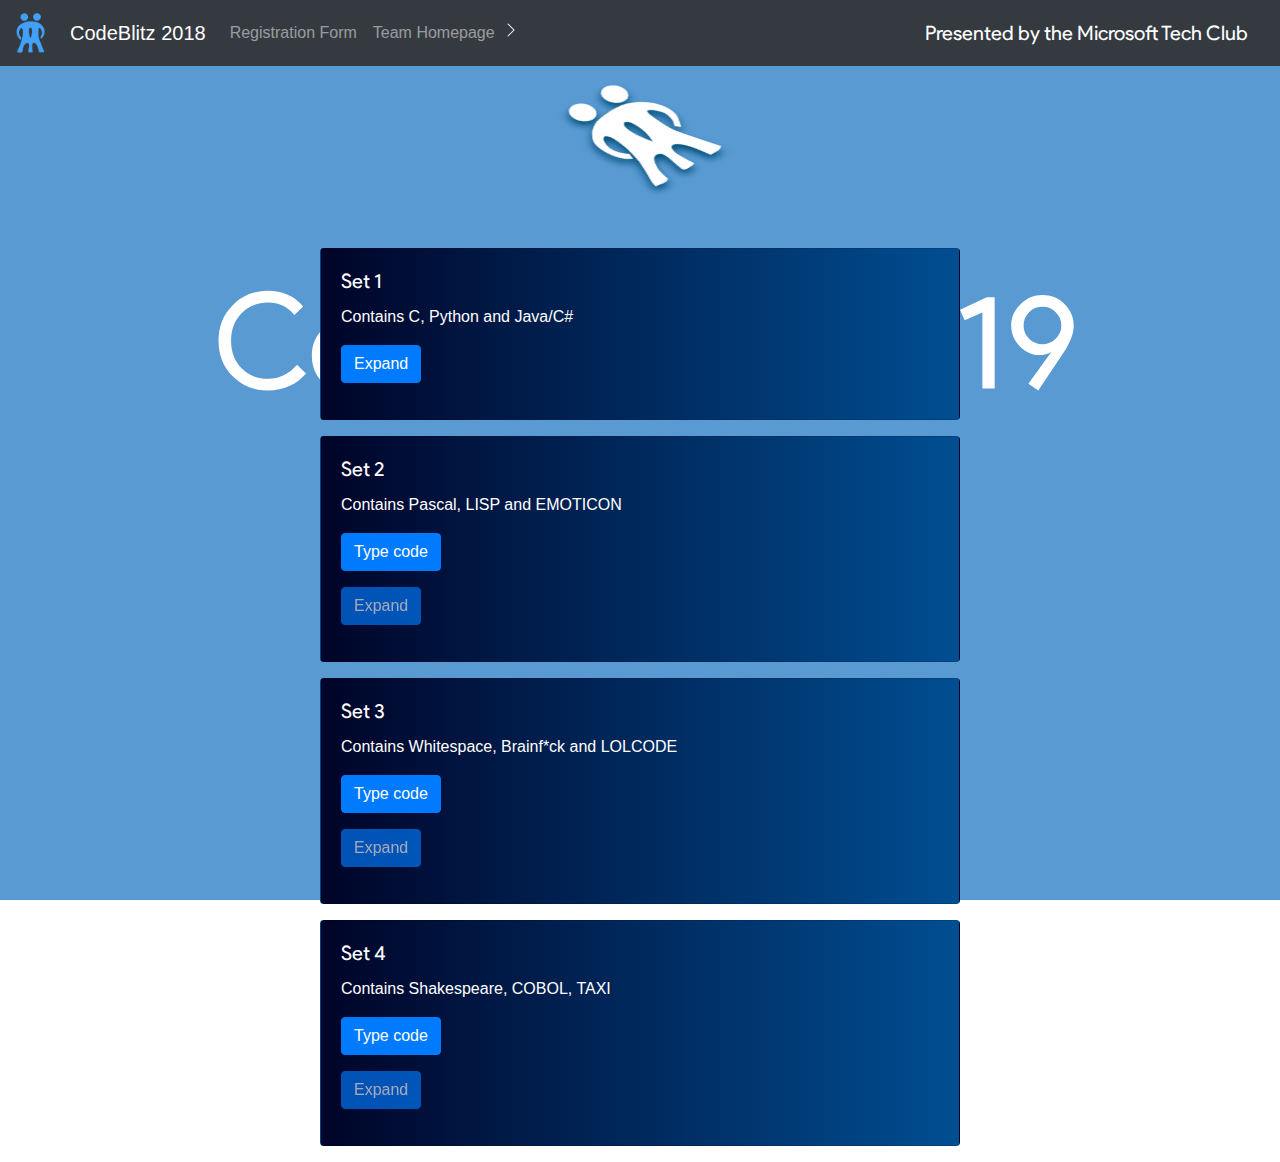
<file: codeblitz/index.html>
<!doctype html>
<html lang="en">
  <head>
    <!-- Required meta tags -->
    <meta charset="utf-8">
    <meta name="viewport" content="width=device-width, initial-scale=1, shrink-to-fit=no">

    <!-- Bootstrap CSS -->
    <link rel="stylesheet" href="https://maxcdn.bootstrapcdn.com/bootstrap/4.0.0/css/bootstrap.min.css" integrity="sha384-Gn5384xqQ1aoWXA+058RXPxPg6fy4IWvTNh0E263XmFcJlSAwiGgFAW/dAiS6JXm" crossorigin="anonymous">
    <link rel="stylesheet" href="css/custom.css">
    <link rel="icon" href="img/logo1.png">
    <script src="https://ajax.googleapis.com/ajax/libs/jquery/3.3.1/jquery.min.js"></script>
    <title>CodeBlitz 2018</title>
      <style>
        #mtcImage{
                transform: rotate(-30deg) skew(25deg); margin-left: 20% margin-top:20%; width: 50%; 
                transition: 0.5s;
                filter: drop-shadow(-4px 4px 4px #014e79);
        }
            
        #mtcImage:hover{
            filter: drop-shadow(-20px 20px 20px #014e79);
        }
        
        @font-face {
            font-family: "CodeblitzFont";
            src: url(ps.ttf) format("truetype");
        }
      </style>
  </head>
  <body>
      <!-- Navigation Bar -->
        
      
          <nav class="navbar navbar-expand-lg navbar-dark bg-dark fixed-top">
              <a class="navbar-brand order-1" href="#" style="font-family: CodeblitzFont">
                  Presented by the Microsoft Tech Club
              </a>
            <a class="navbar-brand" href="#">
                  <img src="img/logo1.png" width="30" alt="">
            </a>
            <a class="navbar-brand display-1 ml-2" href="#">CodeBlitz 2018</a>
            
            <button class="navbar-toggler" type="button" data-toggle="collapse" data-target="#navbarNav" aria-controls="navbarNav" aria-expanded="false" aria-label="Toggle navigation">
              <span class="navbar-toggler-icon"></span>
            </button>
            <div class="collapse navbar-collapse" id="navbarNav">
              <ul class="navbar-nav">
                  <li class="nav-item">
                      <a class="nav-link" href="https://goo.gl/forms/WQgssxmDxcJe5GBg1" data-toggle="tooltip" data-placement="bottom" title="Registration Form"  target="_blank">Registration Form<span class="sr-only">(current)</span></a>
                    </li>
                  
                <li class="nav-item">
                  <a class="nav-link" href="index.html" data-toggle="tooltip" data-placement="bottom" title="Click here to go to homepage!">Team Homepage<span class="sr-only">(current)</span></a>
                </li>
                <li class="nav-item">
                    <img src="img/arrow.png" alt="" width="16" class="mt-2">
                </li>
              </ul>
            </div>
          </nav>


        <!-- /Navigation Bar -->
      
      <img src="img/mtcwhite.svg" style="margin-top: 5%; width: 8%;" id="mtcImage" class="mx-auto d-block align-top">
    <!-- Sets -->
    
    <div class="card text-white mb-3 mx-auto mt-5" style="max-width: 40rem; margin-top:5rem; background: linear-gradient(to right, #000428, #004e92);">
        
        <div class="card-body">
          <h5 class="card-title" style="font-family: CodeblitzFont">Set 1</h5>
          <p class="card-text">Contains C, Python and Java/C#</p>
          <p>
            <a class="btn btn-primary" data-toggle="collapse" href="#collapseExample" role="button" aria-expanded="false" aria-controls="collapseExample">
                  Expand
            </a>
            <div class="collapse" id="collapseExample">
                <div class="card card-body">
                    <a class="text-info" href="c.html" target=\"_blank\">C</a>
                    <a class="text-info" href="python.html" target=\"_blank\">Python</a>
                    <a class="text-info" href="csharp.html" target=\"_blank\">C#</a>
                </div>
            </div>
        </p>
        
        
        </div>
    </div>

    <div class="card text-white mb-3 mx-auto" style="max-width: 40rem; background: linear-gradient(to right, #000428, #004e92);" id="set2Card">
        
        <div class="card-body">
            <h5 class="card-title" style="font-family: CodeblitzFont">Set 2</h5>
            <p class="card-text">Contains Pascal, LISP and EMOTICON</p>
            <script src="js/test1.js"></script>
            
        </div>
    </div>

    <div class="card text-white mb-3 mx-auto" style="max-width: 40rem; background: linear-gradient(to right, #000428, #004e92);">
        
        <div class="card-body">
            <h5 class="card-title" style="font-family: CodeblitzFont">Set 3</h5>
            <p class="card-text">Contains Whitespace, Brainf*ck and LOLCODE</p>
            <script src="js/test2.js"></script>

            <!-- Enter code for SET 3 -->

        </div>
    </div>

    <div class="card text-white card-outline-primary mb-3 mx-auto" style="max-width: 40rem; background: linear-gradient(to right, #000428, #004e92);">
        
        <div class="card-body">
          <h5 class="card-title" style="font-family: CodeblitzFont">Set 4</h5>
          <p class="card-text">Contains Shakespeare, COBOL, TAXI</p>
          <script src="js/test3.js"></script>
        </div>
    </div>
    <!-- /Categories --> 

    <!-- Optional JavaScript -->
    <!-- jQuery first, then Popper.js, then Bootstrap JS -->
    <script src="https://code.jquery.com/jquery-3.2.1.slim.min.js" integrity="sha384-KJ3o2DKtIkvYIK3UENzmM7KCkRr/rE9/Qpg6aAZGJwFDMVNA/GpGFF93hXpG5KkN" crossorigin="anonymous"></script>
    <script src="https://cdnjs.cloudflare.com/ajax/libs/popper.js/1.12.9/umd/popper.min.js" integrity="sha384-ApNbgh9B+Y1QKtv3Rn7W3mgPxhU9K/ScQsAP7hUibX39j7fakFPskvXusvfa0b4Q" crossorigin="anonymous"></script>
    <script src="https://maxcdn.bootstrapcdn.com/bootstrap/4.0.0/js/bootstrap.min.js" integrity="sha384-JZR6Spejh4U02d8jOt6vLEHfe/JQGiRRSQQxSfFWpi1MquVdAyjUar5+76PVCmYl" crossorigin="anonymous"></script>
  </body>
</file>
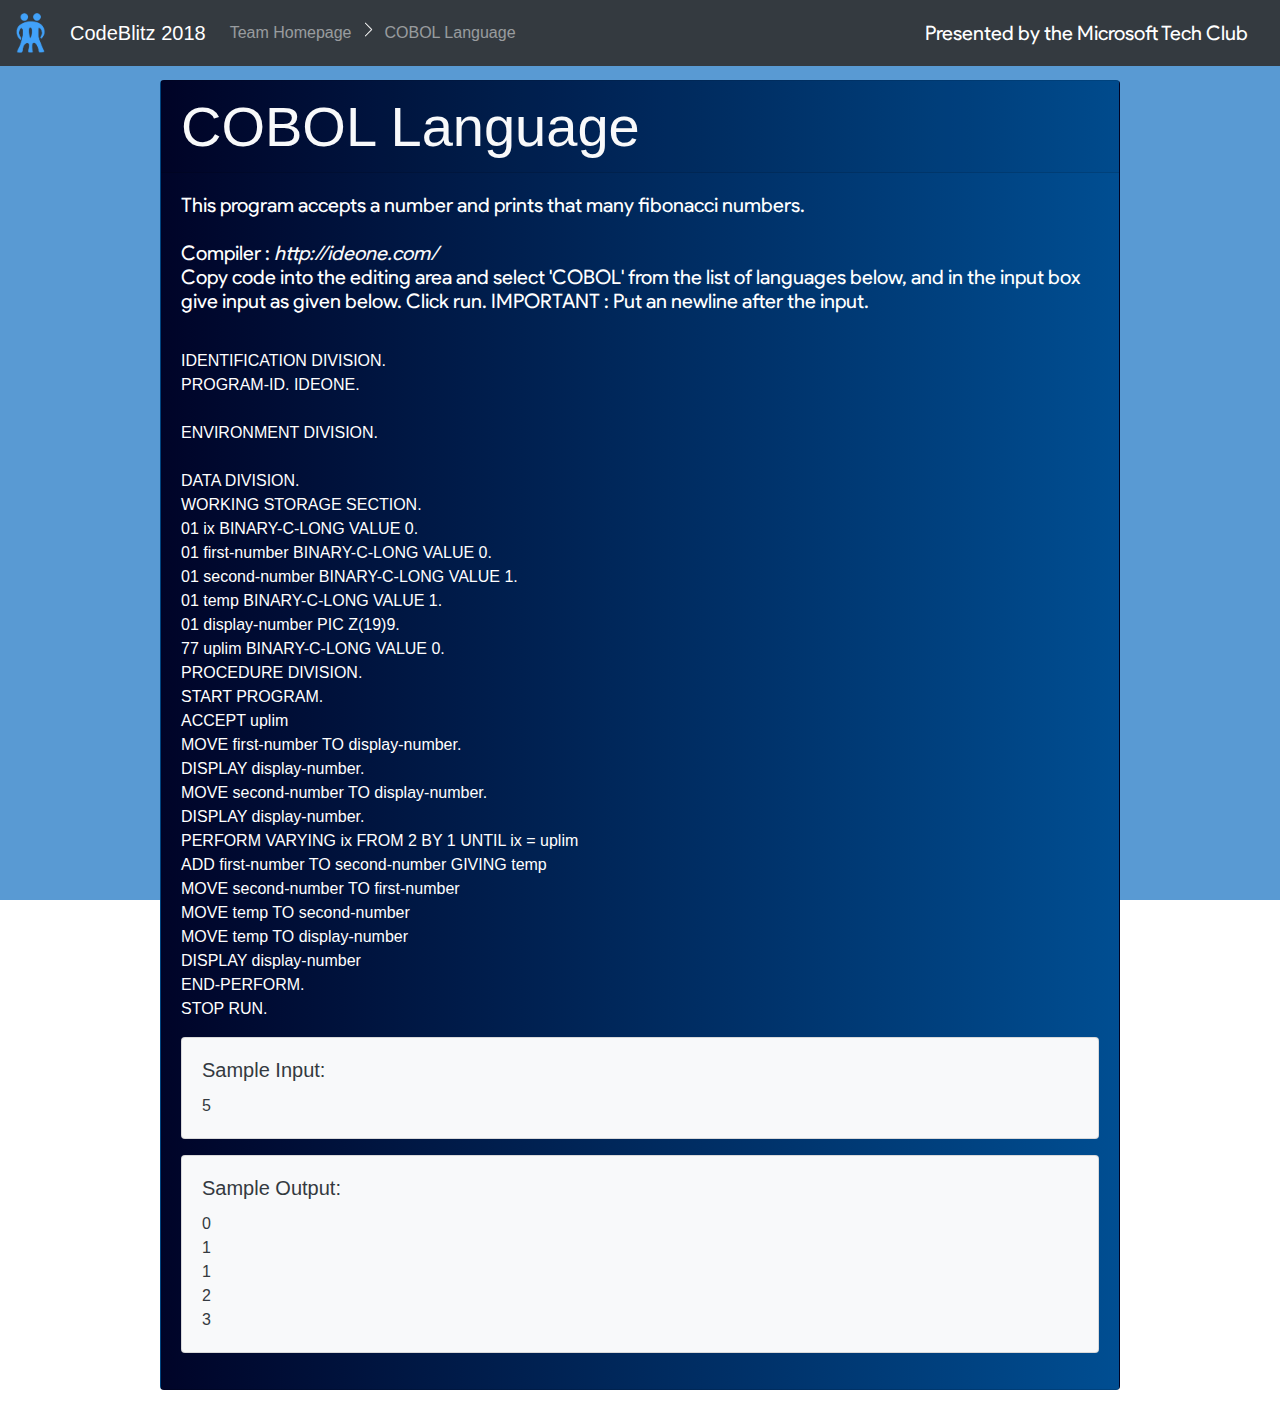
<file: codeblitz/129cobol5674.html>
<!doctype html>
<html lang="en">
  <head>
    <!-- Required meta tags -->
    <meta charset="utf-8">
    <meta name="viewport" content="width=device-width, initial-scale=1, shrink-to-fit=no">

    <!-- Bootstrap CSS -->
    <link rel="stylesheet" href="https://maxcdn.bootstrapcdn.com/bootstrap/4.0.0/css/bootstrap.min.css" integrity="sha384-Gn5384xqQ1aoWXA+058RXPxPg6fy4IWvTNh0E263XmFcJlSAwiGgFAW/dAiS6JXm" crossorigin="anonymous">
    <link rel="stylesheet" href="css/custom.css">
    <link rel="icon" href="img/logo1.png">
    <title>CodeBlitz 2018</title>
    <style>
        @font-face {
            font-family: "CodeblitzFont";
            src: url(ps.ttf) format("truetype");
        }
    </style>
  </head>
  <body>
      
  
      <nav class="navbar navbar-expand-lg navbar-dark bg-dark fixed-top">
          <a class="navbar-brand order-1" href="#" style="font-family: CodeblitzFont">
              Presented by the Microsoft Tech Club
          </a>
        <a class="navbar-brand" href="#">
              <img src="img/logo1.png" width="30" alt="">
        </a>
        <a class="navbar-brand display-1 ml-2" href="#">CodeBlitz 2018</a>
        
        <button class="navbar-toggler" type="button" data-toggle="collapse" data-target="#navbarNav" aria-controls="navbarNav" aria-expanded="false" aria-label="Toggle navigation">
          <span class="navbar-toggler-icon"></span>
        </button>
        <div class="collapse navbar-collapse" id="navbarNav">
          <ul class="navbar-nav">
            <li class="nav-item">
              <a class="nav-link" href="index.html" data-toggle="tooltip" data-placement="bottom" title="Click here to head to homepage!">Team Homepage<span class="sr-only">(current)</span></a>
            </li>
            <li class="nav-item">
                <img src="img/arrow.png" alt="" width="17" class="mt-2">
            </li>
            <li class="nav-item">
                <a class="nav-link" href="129cobol5674.html" data-toggle="tooltip" data-placement="bottom" title="Current Language">COBOL Language<span class="sr-only">(current)</span></a>
            </li>
            
          </ul>
        </div>
      </nav>
    <!-- Question -->

    <div class="card text-white bg-secondary mb-3 mx-auto" style="max-width: 60rem; margin-top: 5rem; background: linear-gradient(to right, #000428, #004e92);">
        <div class="card-header display-4 text-light">COBOL Language</div>
        <div class="card-body">
          <h5 class="card-title" style="font-family: CodeblitzFont">This program accepts a number and prints that many fibonacci numbers. <br/><br />
            Compiler : <a href="http://ideone.com/" class="text-light"><i>http://ideone.com/</i></a><br />
              Copy code into the editing area and select 'COBOL' from the list of languages below, and in the input box give input as given below. Click run.
              IMPORTANT : Put an newline after the input.</h5>
          <p class="card-text">
            <br />
              IDENTIFICATION DIVISION.<br />
              PROGRAM-ID. IDEONE.<br /><br />
            
              ENVIRONMENT DIVISION.<br /><br />
            
              DATA DIVISION.<br />
              WORKING STORAGE SECTION.<br />
              01  ix                    BINARY-C-LONG VALUE 0.<br />
              01  first-number          BINARY-C-LONG VALUE 0.<br />
              01  second-number         BINARY-C-LONG VALUE 1.<br />
              01  temp		          BINARY-C-LONG VALUE 1.<br />
              01  display-number        PIC Z(19)9.<br />
              77  uplim				  BINARY-C-LONG VALUE 0.<br />
              PROCEDURE DIVISION.<br />
              START PROGRAM.<br />
                ACCEPT uplim<br />
                MOVE first-number TO display-number.<br />
                DISPLAY display-number.<br />
                MOVE second-number TO display-number.<br />
                DISPLAY display-number.<br />
                PERFORM VARYING ix FROM 2 BY 1 UNTIL ix = uplim<br />
                  ADD first-number TO second-number GIVING temp<br />
                  MOVE second-number TO first-number<br />
                  MOVE temp TO second-number<br />
                  MOVE temp TO display-number<br />
                  DISPLAY display-number<br />
                END-PERFORM.<br />
                STOP RUN.<br />
                <div class="card bg-light mb-3 mt-3 text-dark" style="max-width: 60rem;">
      
                    <div class="card-body">
                      <h5 class="card-title">Sample Input:</h5>
                      <p class="card-text">
                          5
                      </p>
                    </div>
                </div>
                <div class="card bg-light mb-3 mt-3 text-dark" style="max-width: 60rem;">
      
                    <div class="card-body">
                      <h5 class="card-title">Sample Output:</h5>
                      <p class="card-text">
                          0<br />
                          1<br />
                   1<br />
                   2<br />
                   3<br />
                      </p>
                    </div>
                </div>
          </p>
        </div>
      </div>
    
    <!-- /Question --> 

    <!-- Optional JavaScript -->
    <!-- jQuery first, then Popper.js, then Bootstrap JS -->
    <script src="https://code.jquery.com/jquery-3.2.1.slim.min.js" integrity="sha384-KJ3o2DKtIkvYIK3UENzmM7KCkRr/rE9/Qpg6aAZGJwFDMVNA/GpGFF93hXpG5KkN" crossorigin="anonymous"></script>
    <script src="https://cdnjs.cloudflare.com/ajax/libs/popper.js/1.12.9/umd/popper.min.js" integrity="sha384-ApNbgh9B+Y1QKtv3Rn7W3mgPxhU9K/ScQsAP7hUibX39j7fakFPskvXusvfa0b4Q" crossorigin="anonymous"></script>
    <script src="https://maxcdn.bootstrapcdn.com/bootstrap/4.0.0/js/bootstrap.min.js" integrity="sha384-JZR6Spejh4U02d8jOt6vLEHfe/JQGiRRSQQxSfFWpi1MquVdAyjUar5+76PVCmYl" crossorigin="anonymous"></script>
  </body>
</file>
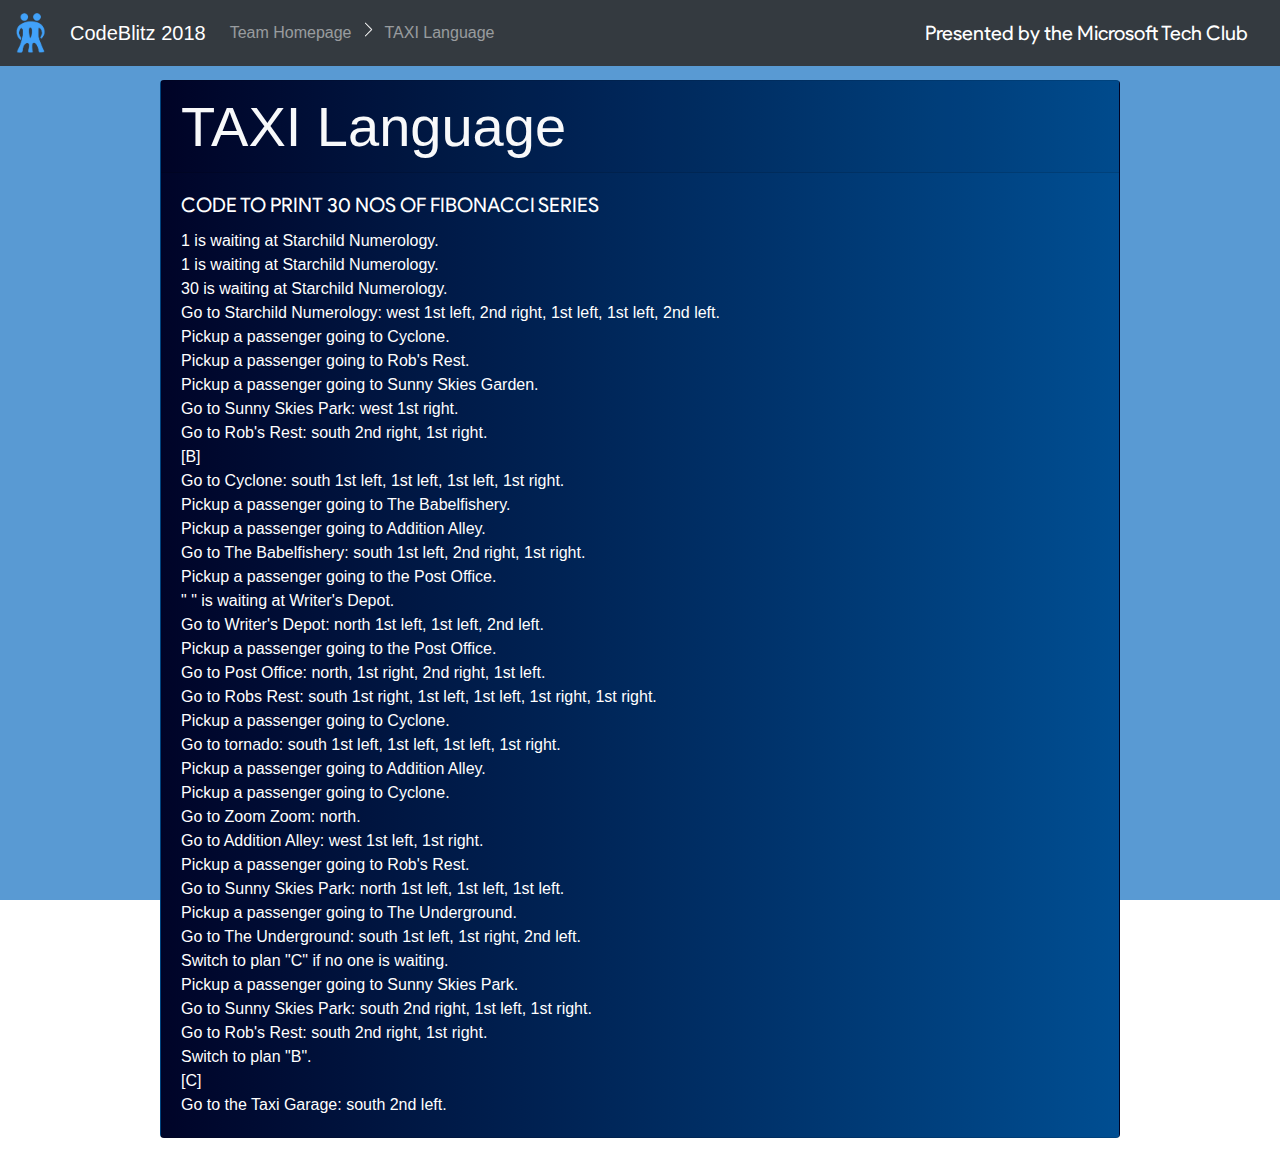
<file: codeblitz/23o65ok987.html>
<!doctype html>
<html lang="en">
  <head>
    <!-- Required meta tags -->
    <meta charset="utf-8">
    <meta name="viewport" content="width=device-width, initial-scale=1, shrink-to-fit=no">

    <!-- Bootstrap CSS -->
    <link rel="stylesheet" href="https://maxcdn.bootstrapcdn.com/bootstrap/4.0.0/css/bootstrap.min.css" integrity="sha384-Gn5384xqQ1aoWXA+058RXPxPg6fy4IWvTNh0E263XmFcJlSAwiGgFAW/dAiS6JXm" crossorigin="anonymous">
    <link rel="stylesheet" href="css/custom.css">
    <link rel="icon" href="img/logo1.png">
    <title>CodeBlitz 2018</title>
    <style>
        @font-face {
            font-family: "CodeblitzFont";
            src: url(ps.ttf) format("truetype");
        }
    </style>
  </head>
  <body>
      
  
      <nav class="navbar navbar-expand-lg navbar-dark bg-dark fixed-top">
          <a class="navbar-brand order-1" href="#" style="font-family: CodeblitzFont">
              Presented by the Microsoft Tech Club
          </a>
        <a class="navbar-brand" href="#">
              <img src="img/logo1.png" width="30" alt="">
        </a>
        <a class="navbar-brand display-1 ml-2" href="#">CodeBlitz 2018</a>
        
        <button class="navbar-toggler" type="button" data-toggle="collapse" data-target="#navbarNav" aria-controls="navbarNav" aria-expanded="false" aria-label="Toggle navigation">
          <span class="navbar-toggler-icon"></span>
        </button>
        <div class="collapse navbar-collapse" id="navbarNav">
          <ul class="navbar-nav">
            <li class="nav-item">
              <a class="nav-link" href="index.html" data-toggle="tooltip" data-placement="bottom" title="Click here to head to homepage!">Team Homepage<span class="sr-only">(current)</span></a>
            </li>
            <li class="nav-item">
                <img src="img/arrow.png" alt="" width="17" class="mt-2">
            </li>
            <li class="nav-item">
                <a class="nav-link" href="23o65ok987.html" data-toggle="tooltip" data-placement="bottom" title="Current Language">TAXI Language<span class="sr-only">(current)</span></a>
            </li>
            
          </ul>
        </div>
      </nav>
    <!-- Question -->

    <div class="card text-white bg-secondary mb-3 mx-auto" style="max-width: 60rem; margin-top: 5rem; background: linear-gradient(to right, #000428, #004e92);">
        <div class="card-header display-4 text-light">TAXI Language</div>
        <div class="card-body">
          <h5 class="card-title" style="font-family: CodeblitzFont">CODE TO PRINT 30 NOS OF FIBONACCI SERIES</h5>
          <p class="card-text">
              1 is waiting at Starchild Numerology.<br />
              1 is waiting at Starchild Numerology.<br />
              30 is waiting at Starchild Numerology.<br />
              Go to Starchild Numerology: west 1st left, 2nd right, 1st left, 1st left, 2nd left.<br />
              Pickup a passenger going to Cyclone.<br />
              Pickup a passenger going to Rob's Rest.<br />
              Pickup a passenger going to Sunny Skies Garden.<br />
              Go to Sunny Skies Park: west 1st right.<br />
              Go to Rob's Rest: south 2nd right, 1st right.<br />
              [B]<br />
              Go to Cyclone: south 1st left, 1st left, 1st left, 1st right.<br />
              Pickup a passenger going to The Babelfishery.<br />
              Pickup a passenger going to Addition Alley.<br />
              Go to The Babelfishery: south 1st left, 2nd right, 1st right.<br />
              Pickup a passenger going to the Post Office.<br />
              " " is waiting at Writer's Depot.<br />
              Go to Writer's Depot: north 1st left, 1st left, 2nd left.<br />
              Pickup a passenger going to the Post Office.<br />
              Go to Post Office: north, 1st right, 2nd right, 1st left.<br />
              Go to Robs Rest: south 1st right, 1st left, 1st left, 1st right, 1st right.<br />
              Pickup a passenger going to Cyclone.<br />
              Go to tornado: south 1st left, 1st left, 1st left, 1st right.<br />
              Pickup a passenger going to Addition Alley.<br />
              Pickup a passenger going to Cyclone.<br />
              Go to Zoom Zoom: north.<br />
              Go to Addition Alley: west 1st left, 1st right.<br />
              Pickup a passenger going to Rob's Rest.<br />
              Go to Sunny Skies Park: north 1st left, 1st left, 1st left.<br />
              Pickup a passenger going to The Underground.<br />
              Go to The Underground: south 1st left, 1st right, 2nd left.<br />
              Switch to plan "C" if no one is waiting.<br />
              Pickup a passenger going to Sunny Skies Park.<br />
              Go to Sunny Skies Park: south 2nd right, 1st left, 1st right.<br />
              Go to Rob's Rest: south 2nd right, 1st right.<br />
              Switch to plan "B".<br />
              [C]<br />
              Go to the Taxi Garage: south 2nd left.<br />
          </p>
        </div>
      </div>
    
    <!-- /Question --> 

    <!-- Optional JavaScript -->
    <!-- jQuery first, then Popper.js, then Bootstrap JS -->
    <script src="https://code.jquery.com/jquery-3.2.1.slim.min.js" integrity="sha384-KJ3o2DKtIkvYIK3UENzmM7KCkRr/rE9/Qpg6aAZGJwFDMVNA/GpGFF93hXpG5KkN" crossorigin="anonymous"></script>
    <script src="https://cdnjs.cloudflare.com/ajax/libs/popper.js/1.12.9/umd/popper.min.js" integrity="sha384-ApNbgh9B+Y1QKtv3Rn7W3mgPxhU9K/ScQsAP7hUibX39j7fakFPskvXusvfa0b4Q" crossorigin="anonymous"></script>
    <script src="https://maxcdn.bootstrapcdn.com/bootstrap/4.0.0/js/bootstrap.min.js" integrity="sha384-JZR6Spejh4U02d8jOt6vLEHfe/JQGiRRSQQxSfFWpi1MquVdAyjUar5+76PVCmYl" crossorigin="anonymous"></script>
  </body>
</file>
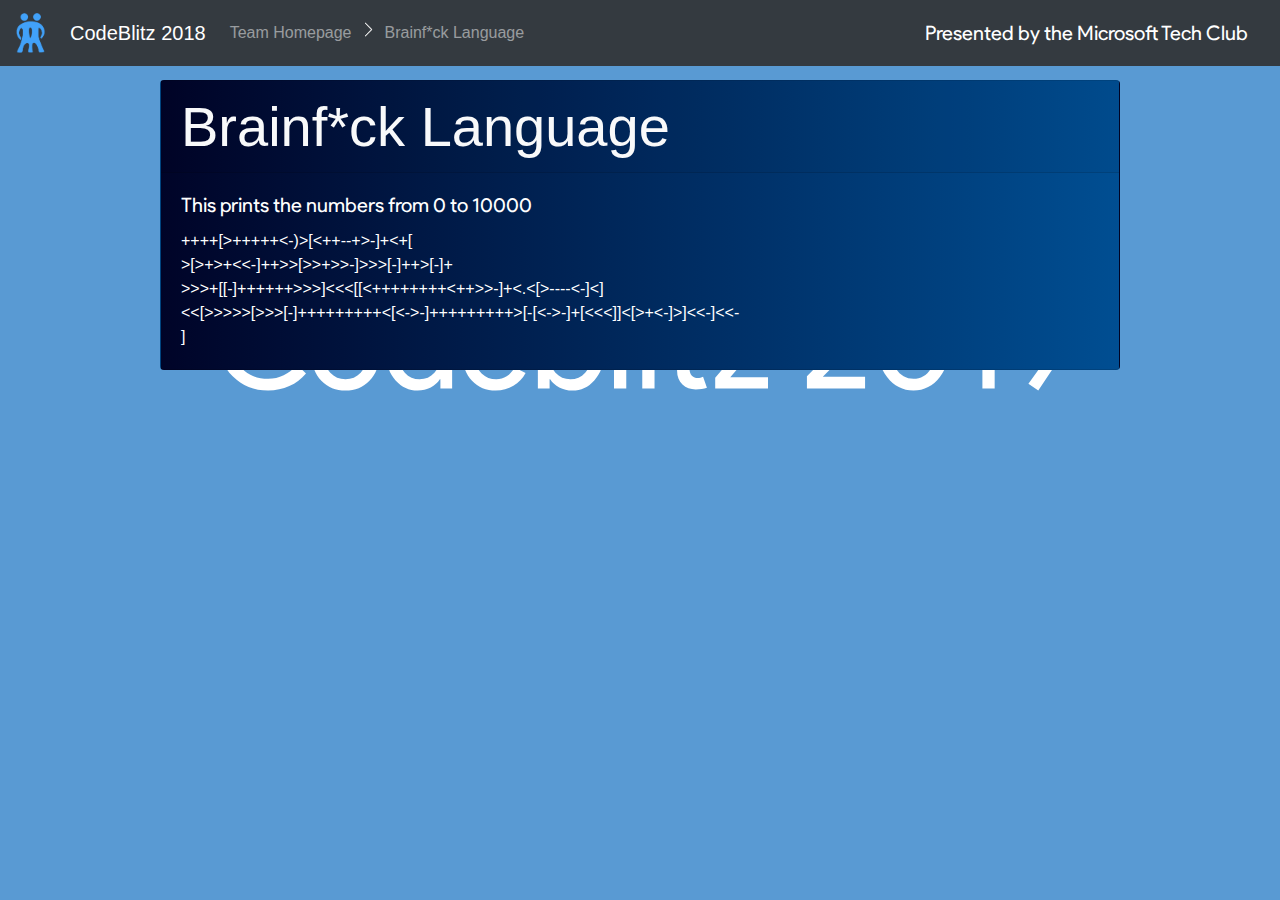
<file: codeblitz/brain5178.html>
<!doctype html>
<html lang="en">
  <head>
    <!-- Required meta tags -->
    <meta charset="utf-8">
    <meta name="viewport" content="width=device-width, initial-scale=1, shrink-to-fit=no">

    <!-- Bootstrap CSS -->
    <link rel="stylesheet" href="https://maxcdn.bootstrapcdn.com/bootstrap/4.0.0/css/bootstrap.min.css" integrity="sha384-Gn5384xqQ1aoWXA+058RXPxPg6fy4IWvTNh0E263XmFcJlSAwiGgFAW/dAiS6JXm" crossorigin="anonymous">
    <link rel="stylesheet" href="css/custom.css">
    <link rel="icon" href="img/logo1.png">
    <title>CodeBlitz 2018</title>
    <style>
        @font-face {
            font-family: "CodeblitzFont";
            src: url(ps.ttf) format("truetype");
        }
    </style>
  </head>
  <body>
      
  
      <nav class="navbar navbar-expand-lg navbar-dark bg-dark fixed-top">
          <a class="navbar-brand order-1" href="#" style="font-family: CodeblitzFont">
              Presented by the Microsoft Tech Club
          </a>
        <a class="navbar-brand" href="#">
              <img src="img/logo1.png" width="30" alt="">
        </a>
        <a class="navbar-brand display-1 ml-2" href="#">CodeBlitz 2018</a>
        
        <button class="navbar-toggler" type="button" data-toggle="collapse" data-target="#navbarNav" aria-controls="navbarNav" aria-expanded="false" aria-label="Toggle navigation">
          <span class="navbar-toggler-icon"></span>
        </button>
        <div class="collapse navbar-collapse" id="navbarNav">
          <ul class="navbar-nav">
            <li class="nav-item">
              <a class="nav-link" href="index.html" data-toggle="tooltip" data-placement="bottom" title="Click here to head to homepage!">Team Homepage<span class="sr-only">(current)</span></a>
            </li>
            <li class="nav-item">
                <img src="img/arrow.png" alt="" width="17" class="mt-2">
            </li>
            <li class="nav-item">
                <a class="nav-link" href="brain5178.html" data-toggle="tooltip" data-placement="bottom" title="Current Language">Brainf*ck Language<span class="sr-only">(current)</span></a>
            </li>
            
          </ul>
        </div>
      </nav>
    <!-- Question -->

    <div class="card text-white bg-secondary mb-3 mx-auto" style="max-width: 60rem; margin-top: 5rem; background: linear-gradient(to right, #000428, #004e92);">
        <div class="card-header display-4 text-light">Brainf*ck Language</div>
        <div class="card-body">
          <h5 class="card-title" style="font-family: CodeblitzFont">This prints the numbers from 0 to 10000</h5>
          <p class="card-text">
              ++++[>+++++&lt;-)>[&lt;++--+>-]+&lt;+[<br />
              >[>+>+&lt;&lt;-]++>>[>>+>>-]>>>[-]++>[-]+<br />
              >>>+[[-]++++++>>>]&lt;&lt;&lt;[[&lt;++++++++&lt;++>>-]+&lt;.&lt;[>----&lt;-]&lt;]<br />
              &lt;&lt;[>>>>>[>>>[-]+++++++++&lt;[&lt;->-]+++++++++>[-[&lt;->-]+[&lt;&lt;&lt;]]&lt;[>+&lt;-]>]&lt;&lt;-]&lt;&lt;-<br />
          ]<br />

          </p>
        </div>
      </div>
    
    <!-- /Question --> 

    <!-- Optional JavaScript -->
    <!-- jQuery first, then Popper.js, then Bootstrap JS -->
    <script src="https://code.jquery.com/jquery-3.2.1.slim.min.js" integrity="sha384-KJ3o2DKtIkvYIK3UENzmM7KCkRr/rE9/Qpg6aAZGJwFDMVNA/GpGFF93hXpG5KkN" crossorigin="anonymous"></script>
    <script src="https://cdnjs.cloudflare.com/ajax/libs/popper.js/1.12.9/umd/popper.min.js" integrity="sha384-ApNbgh9B+Y1QKtv3Rn7W3mgPxhU9K/ScQsAP7hUibX39j7fakFPskvXusvfa0b4Q" crossorigin="anonymous"></script>
    <script src="https://maxcdn.bootstrapcdn.com/bootstrap/4.0.0/js/bootstrap.min.js" integrity="sha384-JZR6Spejh4U02d8jOt6vLEHfe/JQGiRRSQQxSfFWpi1MquVdAyjUar5+76PVCmYl" crossorigin="anonymous"></script>
  </body>
</file>
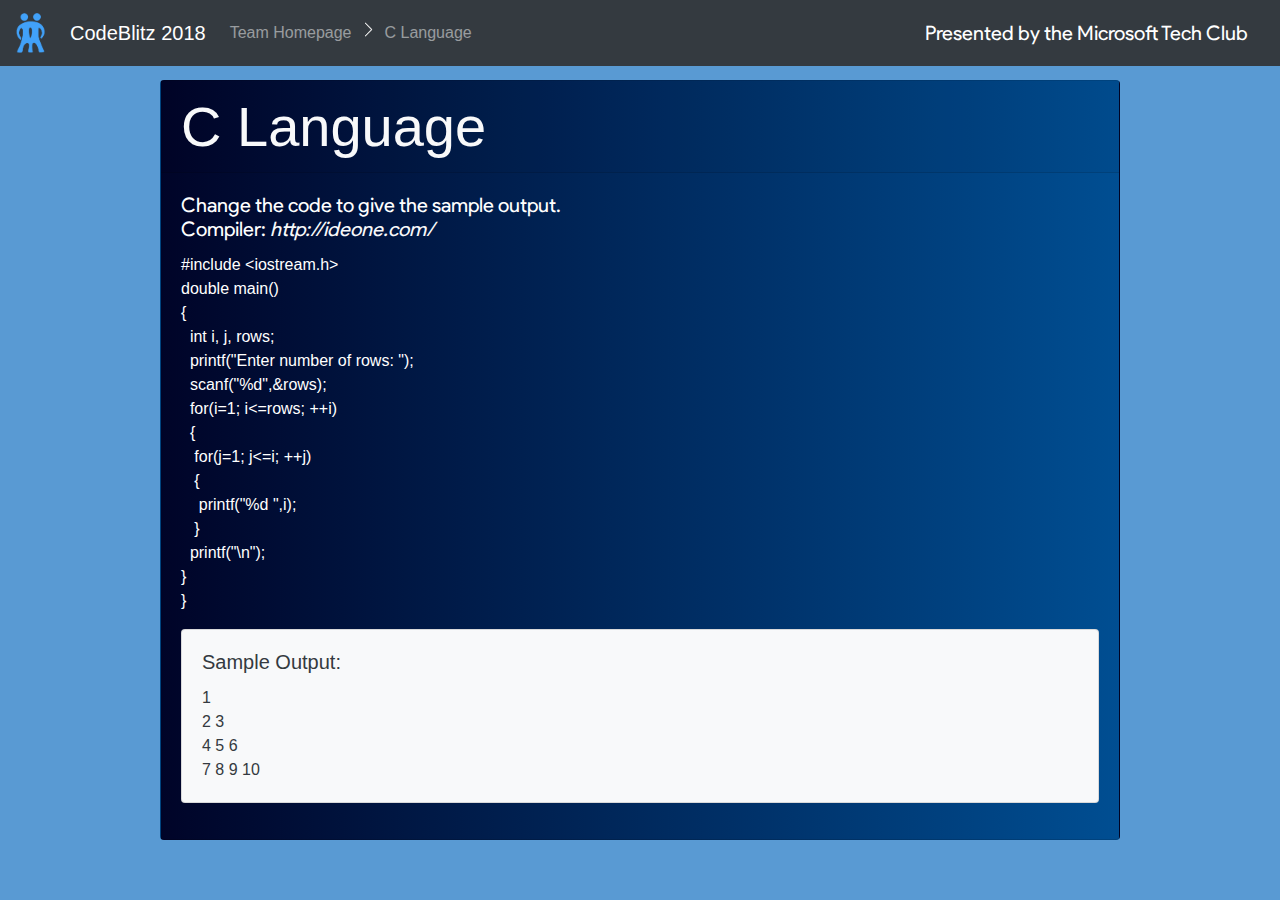
<file: codeblitz/c.html>
<!doctype html>
<html lang="en">
  <head>
    <!-- Required meta tags -->
    <meta charset="utf-8">
    <meta name="viewport" content="width=device-width, initial-scale=1, shrink-to-fit=no">

    <!-- Bootstrap CSS -->
    <link rel="stylesheet" href="https://maxcdn.bootstrapcdn.com/bootstrap/4.0.0/css/bootstrap.min.css" integrity="sha384-Gn5384xqQ1aoWXA+058RXPxPg6fy4IWvTNh0E263XmFcJlSAwiGgFAW/dAiS6JXm" crossorigin="anonymous">
    <link rel="stylesheet" href="css/custom.css">
    <link rel="icon" href="img/logo1.png">
    <title>CodeBlitz 2018</title>
    <style>
        @font-face {
            font-family: "CodeblitzFont";
            src: url(ps.ttf) format("truetype");
        }
    </style>
  </head>
  <body>
      
  
      <nav class="navbar navbar-expand-lg navbar-dark bg-dark fixed-top">
          <a class="navbar-brand order-1" href="#" style="font-family: CodeblitzFont">
              Presented by the Microsoft Tech Club
          </a>
        <a class="navbar-brand" href="#">
              <img src="img/logo1.png" width="30" alt="">
        </a>
        <a class="navbar-brand display-1 ml-2" href="#">CodeBlitz 2018</a>
        
        <button class="navbar-toggler" type="button" data-toggle="collapse" data-target="#navbarNav" aria-controls="navbarNav" aria-expanded="false" aria-label="Toggle navigation">
          <span class="navbar-toggler-icon"></span>
        </button>
        <div class="collapse navbar-collapse" id="navbarNav">
          <ul class="navbar-nav">
            <li class="nav-item">
              <a class="nav-link" href="index.html" data-toggle="tooltip" data-placement="bottom" title="Click here to head to homepage!">Team Homepage<span class="sr-only">(current)</span></a>
            </li>
            <li class="nav-item">
                <img src="img/arrow.png" alt="" width="17" class="mt-2">
            </li>
            <li class="nav-item">
                <a class="nav-link" href="c.html" data-toggle="tooltip" data-placement="bottom" title="Current Language">C Language<span class="sr-only">(current)</span></a>
            </li>
            
          </ul>
        </div>
      </nav>
    <!-- Question -->

    <div class="card text-white mb-3 mx-auto" style="max-width: 60rem; margin-top: 5rem; background: linear-gradient(to right, #000428, #004e92);">
        <div class="card-header display-4 text-light">C Language</div>
        <div class="card-body">
          <h5 class="card-title" style="font-family: CodeblitzFont">Change the code to give the sample output.<br />Compiler: <a href="http://ideone.com/" class="text-light"><i>http://ideone.com/</i></a></h5>
          <p class="card-text">
              #include &lt;iostream.h&gt;<br />
              double main()<br />
              {<br />&nbsp;&nbsp;int i, j, rows;<br />
              &nbsp;&nbsp;printf("Enter number of rows: ");<br />
                  &nbsp;&nbsp;scanf("%d",&amp;rows);<br />
                  &nbsp;&nbsp;for(i=1; i&lt;=rows; ++i)<br />
                  &nbsp;&nbsp;{<br />
                      &nbsp;&nbsp;&nbsp;for(j=1; j&lt;=i; ++j)<br />
                      &nbsp;&nbsp;&nbsp;{<br />
                        &nbsp;&nbsp;&nbsp;&nbsp;printf("%d ",i);<br />
                        &nbsp;&nbsp;&nbsp;}<br />
                        &nbsp;&nbsp;printf("\n");<br />
                  }<br />
              }

              <div class="card bg-light mb-3 mt-3 text-dark" style="max-width: 60rem;">
      
                  <div class="card-body">
                    <h5 class="card-title">Sample Output:</h5>
                    <p class="card-text">
                        1<br />
2 3<br />
4 5 6<br />
7 8 9 10
                    </p>
                  </div>
              </div>



          </p>
        </div>
      </div>

      
    
    <!-- /Question --> 

    <!-- Optional JavaScript -->
    <!-- jQuery first, then Popper.js, then Bootstrap JS -->
    <script src="https://code.jquery.com/jquery-3.2.1.slim.min.js" integrity="sha384-KJ3o2DKtIkvYIK3UENzmM7KCkRr/rE9/Qpg6aAZGJwFDMVNA/GpGFF93hXpG5KkN" crossorigin="anonymous"></script>
    <script src="https://cdnjs.cloudflare.com/ajax/libs/popper.js/1.12.9/umd/popper.min.js" integrity="sha384-ApNbgh9B+Y1QKtv3Rn7W3mgPxhU9K/ScQsAP7hUibX39j7fakFPskvXusvfa0b4Q" crossorigin="anonymous"></script>
    <script src="https://maxcdn.bootstrapcdn.com/bootstrap/4.0.0/js/bootstrap.min.js" integrity="sha384-JZR6Spejh4U02d8jOt6vLEHfe/JQGiRRSQQxSfFWpi1MquVdAyjUar5+76PVCmYl" crossorigin="anonymous"></script>
  </body>
</file>
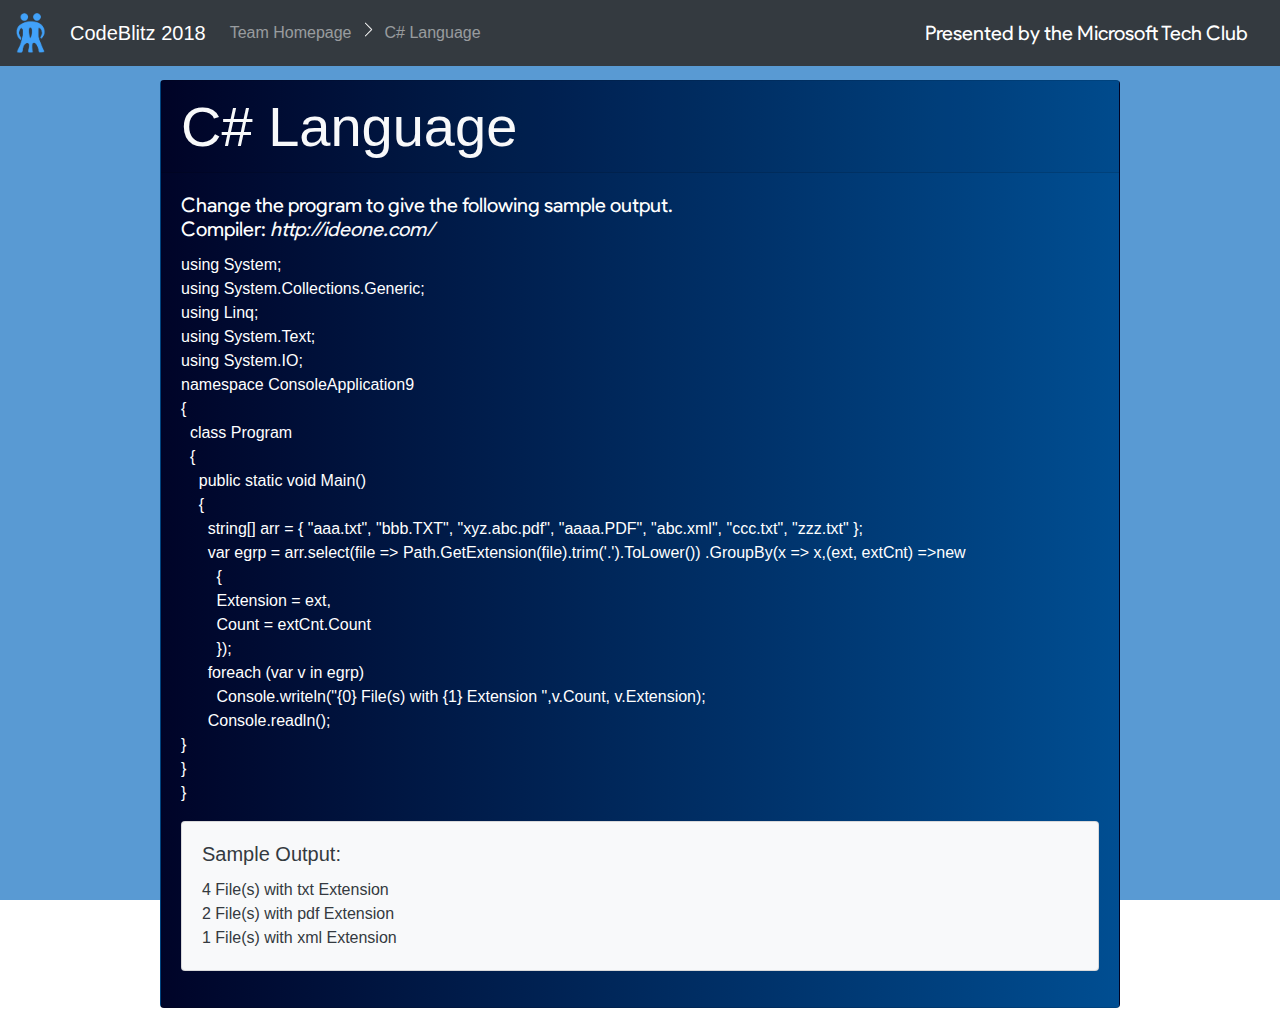
<file: codeblitz/csharp.html>
<!doctype html>
<html lang="en">
  <head>
    <!-- Required meta tags -->
    <meta charset="utf-8">
    <meta name="viewport" content="width=device-width, initial-scale=1, shrink-to-fit=no">

    <!-- Bootstrap CSS -->
    <link rel="stylesheet" href="https://maxcdn.bootstrapcdn.com/bootstrap/4.0.0/css/bootstrap.min.css" integrity="sha384-Gn5384xqQ1aoWXA+058RXPxPg6fy4IWvTNh0E263XmFcJlSAwiGgFAW/dAiS6JXm" crossorigin="anonymous">
    <link rel="stylesheet" href="css/custom.css">
    <link rel="icon" href="img/logo1.png">
    <title>CodeBlitz 2018</title>
    <style>
        @font-face {
            font-family: "CodeblitzFont";
            src: url(ps.ttf) format("truetype");
        }
    </style>
  </head>
  <body>
      
  
      <nav class="navbar navbar-expand-lg navbar-dark bg-dark fixed-top">
          <a class="navbar-brand order-1" href="#" style="font-family: CodeblitzFont">
              Presented by the Microsoft Tech Club
          </a>
        <a class="navbar-brand" href="#">
              <img src="img/logo1.png" width="30" alt="">
        </a>
        <a class="navbar-brand display-1 ml-2" href="#">CodeBlitz 2018</a>
        
        <button class="navbar-toggler" type="button" data-toggle="collapse" data-target="#navbarNav" aria-controls="navbarNav" aria-expanded="false" aria-label="Toggle navigation">
          <span class="navbar-toggler-icon"></span>
        </button>
        <div class="collapse navbar-collapse" id="navbarNav">
          <ul class="navbar-nav">
            <li class="nav-item">
              <a class="nav-link" href="index.html" data-toggle="tooltip" data-placement="bottom" title="Click here to head to homepage!">Team Homepage<span class="sr-only">(current)</span></a>
            </li>
            <li class="nav-item">
                <img src="img/arrow.png" alt="" width="17" class="mt-2">
            </li>
            <li class="nav-item">
                <a class="nav-link" href="csharp.html" data-toggle="tooltip" data-placement="bottom" title="Current Language">C# Language<span class="sr-only">(current)</span></a>
            </li>
            
          </ul>
        </div>
      </nav>
    <!-- Question -->

    <div class="card text-white bg-secondary mb-3 mx-auto" style="max-width: 60rem; margin-top: 5rem; background: linear-gradient(to right, #000428, #004e92);">
        <div class="card-header display-4 text-light">C# Language</div>
        <div class="card-body">
          <h5 class="card-title" style="font-family: CodeblitzFont">Change the program to give the following sample output. <br />Compiler: <a href="http://ideone.com/" class="text-light"><i>http://ideone.com/</i></a></h5>
          <p class="card-text">
              using System;<br />

              using System.Collections.Generic;<br />
              
              using Linq;<br />
              
              using System.Text;<br />
              
              using System.IO;<br />
              
              namespace ConsoleApplication9<br />
              
              {<br />
              
                  &nbsp;&nbsp;class Program<br />
              
                  &nbsp;&nbsp;{<br />
              
                    &nbsp;&nbsp;&nbsp;&nbsp;public static void Main()<br />
              
                    &nbsp;&nbsp;&nbsp;&nbsp;{<br />
              
                      &nbsp;&nbsp;&nbsp;&nbsp;&nbsp;&nbsp;string[] arr = { "aaa.txt", "bbb.TXT", "xyz.abc.pdf", "aaaa.PDF", "abc.xml", "ccc.txt", "zzz.txt" };<br />
              
                      &nbsp;&nbsp;&nbsp;&nbsp;&nbsp;&nbsp;var egrp = arr.select(file => Path.GetExtension(file).trim('.').ToLower())
              
                                   .GroupBy(x => x,(ext, extCnt) =>new<br />
              
                                   &nbsp;&nbsp;&nbsp;&nbsp;&nbsp;&nbsp;&nbsp;&nbsp;{<br />
              
                                    &nbsp;&nbsp;&nbsp;&nbsp;&nbsp;&nbsp;&nbsp;&nbsp;Extension = ext,<br />
              
                                    &nbsp;&nbsp;&nbsp;&nbsp;&nbsp;&nbsp;&nbsp;&nbsp;Count = extCnt.Count<br />
              
                                    &nbsp;&nbsp;&nbsp;&nbsp;&nbsp;&nbsp;&nbsp;&nbsp;});<br />
              
               
              
                                    &nbsp;&nbsp;&nbsp;&nbsp;&nbsp;&nbsp;foreach (var v in egrp)<br />
              
                                    &nbsp;&nbsp;&nbsp;&nbsp;&nbsp;&nbsp;&nbsp;&nbsp;Console.writeln("{0} File(s) with {1} Extension ",v.Count, v.Extension);<br />
              
                                    &nbsp;&nbsp;&nbsp;&nbsp;&nbsp;&nbsp;Console.readln();<br />
              
                      }<br />
              
                  }<br />
              
              }<br />
              <div class="card bg-light mb-3 mt-3 text-dark" style="max-width: 60rem;">
      
                  <div class="card-body">
                    <h5 class="card-title">Sample Output:</h5>
                    <p class="card-text">
                        4 File(s) with txt Extension<br />
                        2 File(s) with pdf Extension<br />
                        1 File(s) with xml Extension
                    </p>
                  </div>
              </div>

          </p>
        </div>
      </div>
    
    <!-- /Question --> 

    <!-- Optional JavaScript -->
    <!-- jQuery first, then Popper.js, then Bootstrap JS -->
    <script src="https://code.jquery.com/jquery-3.2.1.slim.min.js" integrity="sha384-KJ3o2DKtIkvYIK3UENzmM7KCkRr/rE9/Qpg6aAZGJwFDMVNA/GpGFF93hXpG5KkN" crossorigin="anonymous"></script>
    <script src="https://cdnjs.cloudflare.com/ajax/libs/popper.js/1.12.9/umd/popper.min.js" integrity="sha384-ApNbgh9B+Y1QKtv3Rn7W3mgPxhU9K/ScQsAP7hUibX39j7fakFPskvXusvfa0b4Q" crossorigin="anonymous"></script>
    <script src="https://maxcdn.bootstrapcdn.com/bootstrap/4.0.0/js/bootstrap.min.js" integrity="sha384-JZR6Spejh4U02d8jOt6vLEHfe/JQGiRRSQQxSfFWpi1MquVdAyjUar5+76PVCmYl" crossorigin="anonymous"></script>
  </body>
</file>
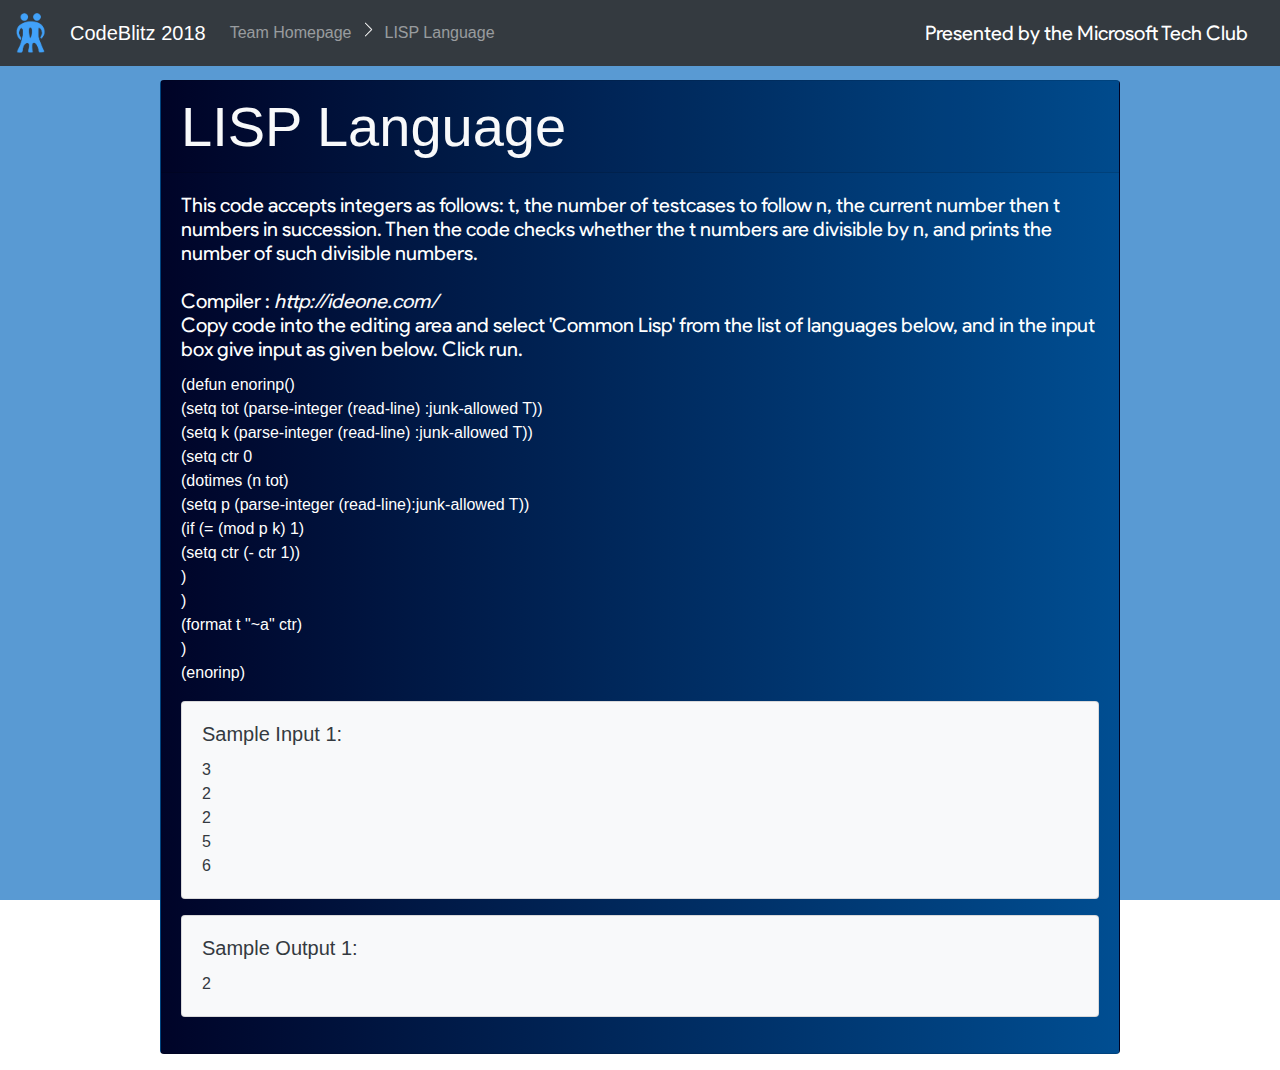
<file: codeblitz/lisp385.html>
<!doctype html>
<html lang="en">
  <head>
    <!-- Required meta tags -->
    <meta charset="utf-8">
    <meta name="viewport" content="width=device-width, initial-scale=1, shrink-to-fit=no">

    <!-- Bootstrap CSS -->
    <link rel="stylesheet" href="https://maxcdn.bootstrapcdn.com/bootstrap/4.0.0/css/bootstrap.min.css" integrity="sha384-Gn5384xqQ1aoWXA+058RXPxPg6fy4IWvTNh0E263XmFcJlSAwiGgFAW/dAiS6JXm" crossorigin="anonymous">
    <link rel="stylesheet" href="css/custom.css">
    <link rel="icon" href="img/logo1.png">
    <title>CodeBlitz 2018</title>
    <style>
        @font-face {
            font-family: "CodeblitzFont";
            src: url(ps.ttf) format("truetype");
        }
    </style>
  </head>
  <body>
      
  
      <nav class="navbar navbar-expand-lg navbar-dark bg-dark fixed-top">
          <a class="navbar-brand order-1" href="#" style="font-family: CodeblitzFont">
              Presented by the Microsoft Tech Club
          </a>
        <a class="navbar-brand" href="#">
              <img src="img/logo1.png" width="30" alt="">
        </a>
        <a class="navbar-brand display-1 ml-2" href="#">CodeBlitz 2018</a>
        
        <button class="navbar-toggler" type="button" data-toggle="collapse" data-target="#navbarNav" aria-controls="navbarNav" aria-expanded="false" aria-label="Toggle navigation">
          <span class="navbar-toggler-icon"></span>
        </button>
        <div class="collapse navbar-collapse" id="navbarNav">
          <ul class="navbar-nav">
            <li class="nav-item">
              <a class="nav-link" href="index.html" data-toggle="tooltip" data-placement="bottom" title="Click here to head to homepage!">Team Homepage<span class="sr-only">(current)</span></a>
            </li>
            <li class="nav-item">
                <img src="img/arrow.png" alt="" width="17" class="mt-2">
            </li>
            <li class="nav-item">
                <a class="nav-link" href="lisp385.html" data-toggle="tooltip" data-placement="bottom" title="Current Language">LISP Language<span class="sr-only">(current)</span></a>
            </li>
            
          </ul>
        </div>
      </nav>
    <!-- Question -->

    <div class="card text-white bg-secondary mb-3 mx-auto" style="max-width: 60rem; margin-top: 5rem; background: linear-gradient(to right, #000428, #004e92);">
        <div class="card-header display-4 text-light">LISP Language</div>
        <div class="card-body">
          <h5 class="card-title" style="font-family: CodeblitzFont">This code accepts integers as follows:
              t, the number of testcases to follow
              n, the current number
              then t numbers in succession.
              Then the code checks whether the t numbers are divisible by n, and prints the number of such divisible numbers.
            <br /><br />
            Compiler : <a href="http://ideone.com/" class="text-light"><i>http://ideone.com/</i></a><br /> 
Copy code into the editing area and select 'Common Lisp' from the list of languages below, and in the input box give input as given below. Click run.  
          </h5>
          <p class="card-text">
              (defun enorinp()<br />
              (setq tot (parse-integer (read-line) :junk-allowed T))<br />
              (setq k (parse-integer (read-line) :junk-allowed T))<br />
              (setq ctr 0<br />
              (dotimes (n tot)<br />
                (setq p (parse-integer (read-line):junk-allowed T))<br />
                (if (= (mod p k) 1)<br />
                  (setq ctr (- ctr 1))<br />
                )<br />
              )<br />
              (format t "~a" ctr)<br />
              )<br />
              (enorinp)<br />
              <div class="card bg-light mb-3 mt-3 text-dark" style="max-width: 60rem;">
      
                  <div class="card-body">
                    <h5 class="card-title">Sample Input 1:</h5>
                    <p class="card-text">
                        3<br />
                        2<br />
                        2<br />
                        5<br />
                        6<br />
                    </p>
                  </div>
              </div>
              <div class="card bg-light mb-3 mt-3 text-dark" style="max-width: 60rem;">
      
                  <div class="card-body">
                    <h5 class="card-title">Sample Output 1:</h5>
                    <p class="card-text">
                        2
                    </p>
                  </div>
              </div>
          </p>

        </div>
      </div>
    
    <!-- /Question --> 

    <!-- Optional JavaScript -->
    <!-- jQuery first, then Popper.js, then Bootstrap JS -->
    <script src="https://code.jquery.com/jquery-3.2.1.slim.min.js" integrity="sha384-KJ3o2DKtIkvYIK3UENzmM7KCkRr/rE9/Qpg6aAZGJwFDMVNA/GpGFF93hXpG5KkN" crossorigin="anonymous"></script>
    <script src="https://cdnjs.cloudflare.com/ajax/libs/popper.js/1.12.9/umd/popper.min.js" integrity="sha384-ApNbgh9B+Y1QKtv3Rn7W3mgPxhU9K/ScQsAP7hUibX39j7fakFPskvXusvfa0b4Q" crossorigin="anonymous"></script>
    <script src="https://maxcdn.bootstrapcdn.com/bootstrap/4.0.0/js/bootstrap.min.js" integrity="sha384-JZR6Spejh4U02d8jOt6vLEHfe/JQGiRRSQQxSfFWpi1MquVdAyjUar5+76PVCmYl" crossorigin="anonymous"></script>
  </body>
</file>
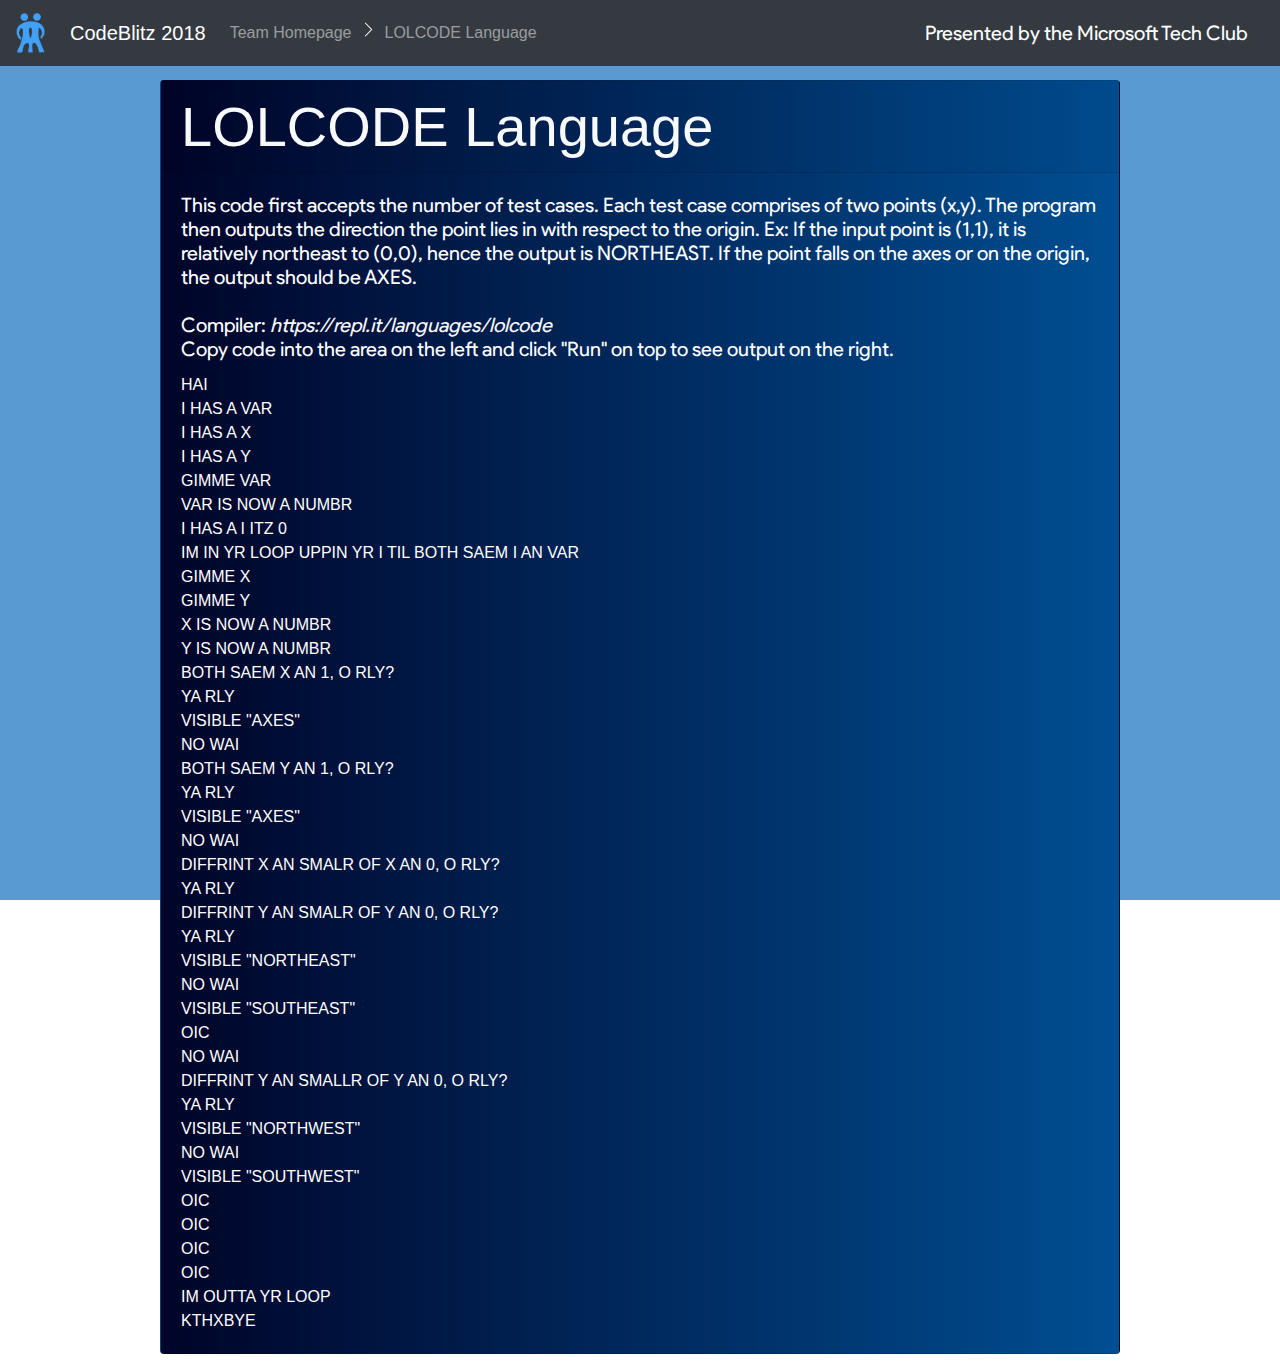
<file: codeblitz/lolcdoe5612.html>
<!doctype html>
<html lang="en">
  <head>
    <!-- Required meta tags -->
    <meta charset="utf-8">
    <meta name="viewport" content="width=device-width, initial-scale=1, shrink-to-fit=no">

    <!-- Bootstrap CSS -->
    <link rel="stylesheet" href="https://maxcdn.bootstrapcdn.com/bootstrap/4.0.0/css/bootstrap.min.css" integrity="sha384-Gn5384xqQ1aoWXA+058RXPxPg6fy4IWvTNh0E263XmFcJlSAwiGgFAW/dAiS6JXm" crossorigin="anonymous">
    <link rel="stylesheet" href="css/custom.css">
    <link rel="icon" href="img/logo1.png">
    <title>CodeBlitz 2018</title>
    <style>
        @font-face {
            font-family: "CodeblitzFont";
            src: url(ps.ttf) format("truetype");
        }
    </style>
  </head>
  <body>
      
  
      <nav class="navbar navbar-expand-lg navbar-dark bg-dark fixed-top">
          <a class="navbar-brand order-1" href="#" style="font-family: CodeblitzFont">
              Presented by the Microsoft Tech Club
          </a>
        <a class="navbar-brand" href="#">
              <img src="img/logo1.png" width="30" alt="">
        </a>
        <a class="navbar-brand display-1 ml-2" href="#">CodeBlitz 2018</a>
        
        <button class="navbar-toggler" type="button" data-toggle="collapse" data-target="#navbarNav" aria-controls="navbarNav" aria-expanded="false" aria-label="Toggle navigation">
          <span class="navbar-toggler-icon"></span>
        </button>
        <div class="collapse navbar-collapse" id="navbarNav">
          <ul class="navbar-nav">
            <li class="nav-item">
              <a class="nav-link" href="index.html" data-toggle="tooltip" data-placement="bottom" title="Click here to head to homepage!">Team Homepage<span class="sr-only">(current)</span></a>
            </li>
            <li class="nav-item">
                <img src="img/arrow.png" alt="" width="17" class="mt-2">
            </li>
            <li class="nav-item">
                <a class="nav-link" href="lolcdoe5612.html" data-toggle="tooltip" data-placement="bottom" title="Current Language">LOLCODE Language<span class="sr-only">(current)</span></a>
            </li>
            
          </ul>
        </div>
      </nav>
    <!-- Question -->

    <div class="card text-white bg-secondary mb-3 mx-auto" style="max-width: 60rem; margin-top: 5rem; background: linear-gradient(to right, #000428, #004e92);">
        <div class="card-header display-4 text-light">LOLCODE Language</div>
        <div class="card-body">
          <h5 class="card-title" style="font-family: CodeblitzFont">This code first accepts the number of test cases. Each test case comprises of two points (x,y). The program then outputs the direction the point lies in with respect to the origin.
              Ex: If the input point is (1,1), it is relatively northeast to (0,0), hence the output is NORTHEAST.
              If the point falls on the axes or on the origin, the output should be AXES.
              <br />
              <br />
              Compiler: <a href="https://repl.it/languages/lolcode" class="text-light"><i>https://repl.it/languages/lolcode</i></a><br />
Copy code into the area on the left and click "Run" on top to see output on the right.

            </h5>
          <p class="card-text">
              HAI<br />

              I HAS A VAR<br />
              
              I HAS A X<br />
              
              I HAS A Y<br />
              
              GIMME VAR<br />
              
              VAR IS NOW A NUMBR<br />
              
              I HAS A I ITZ 0<br />
              
              IM IN YR LOOP UPPIN YR I TIL BOTH SAEM I AN VAR<br />
              
                GIMME X<br />
               
               GIMME Y<br />
               
               X IS NOW A NUMBR<br />
              
                Y IS NOW A NUMBR<br />
              
                BOTH SAEM X AN 1, O RLY?<br />
              
                YA RLY<br />
              
                  VISIBLE "AXES"<br />
              
                NO WAI<br />
              
                  BOTH SAEM Y AN 1, O RLY?<br />
              
                  YA RLY<br />
              
                    VISIBLE "AXES"<br />
              
                  NO WAI<br />
              
                    DIFFRINT X AN SMALR OF X AN 0, O RLY?<br />
              
                    YA RLY<br />
              
                      DIFFRINT Y AN SMALR OF Y AN 0, O RLY?<br />
              
                      YA RLY<br />
              
                        VISIBLE "NORTHEAST"<br />
              
                      NO WAI<br />
              
                        VISIBLE "SOUTHEAST"<br />
              
                      OIC<br />
              
                    NO WAI<br />
              
                      DIFFRINT Y AN SMALLR OF Y AN 0, O RLY?<br />
              
                      YA RLY<br />
              
                        VISIBLE "NORTHWEST"<br />
              
                      NO WAI<br />
              
                        VISIBLE "SOUTHWEST"<br />
              
                      OIC<br />
              
                    OIC<br />
              
                  OIC<br />
              
                OIC<br />
              
              IM OUTTA YR LOOP<br />
              
              KTHXBYE<br />

          </p>
        </div>
      </div>
    
    <!-- /Question --> 

    <!-- Optional JavaScript -->
    <!-- jQuery first, then Popper.js, then Bootstrap JS -->
    <script src="https://code.jquery.com/jquery-3.2.1.slim.min.js" integrity="sha384-KJ3o2DKtIkvYIK3UENzmM7KCkRr/rE9/Qpg6aAZGJwFDMVNA/GpGFF93hXpG5KkN" crossorigin="anonymous"></script>
    <script src="https://cdnjs.cloudflare.com/ajax/libs/popper.js/1.12.9/umd/popper.min.js" integrity="sha384-ApNbgh9B+Y1QKtv3Rn7W3mgPxhU9K/ScQsAP7hUibX39j7fakFPskvXusvfa0b4Q" crossorigin="anonymous"></script>
    <script src="https://maxcdn.bootstrapcdn.com/bootstrap/4.0.0/js/bootstrap.min.js" integrity="sha384-JZR6Spejh4U02d8jOt6vLEHfe/JQGiRRSQQxSfFWpi1MquVdAyjUar5+76PVCmYl" crossorigin="anonymous"></script>
  </body>
</file>
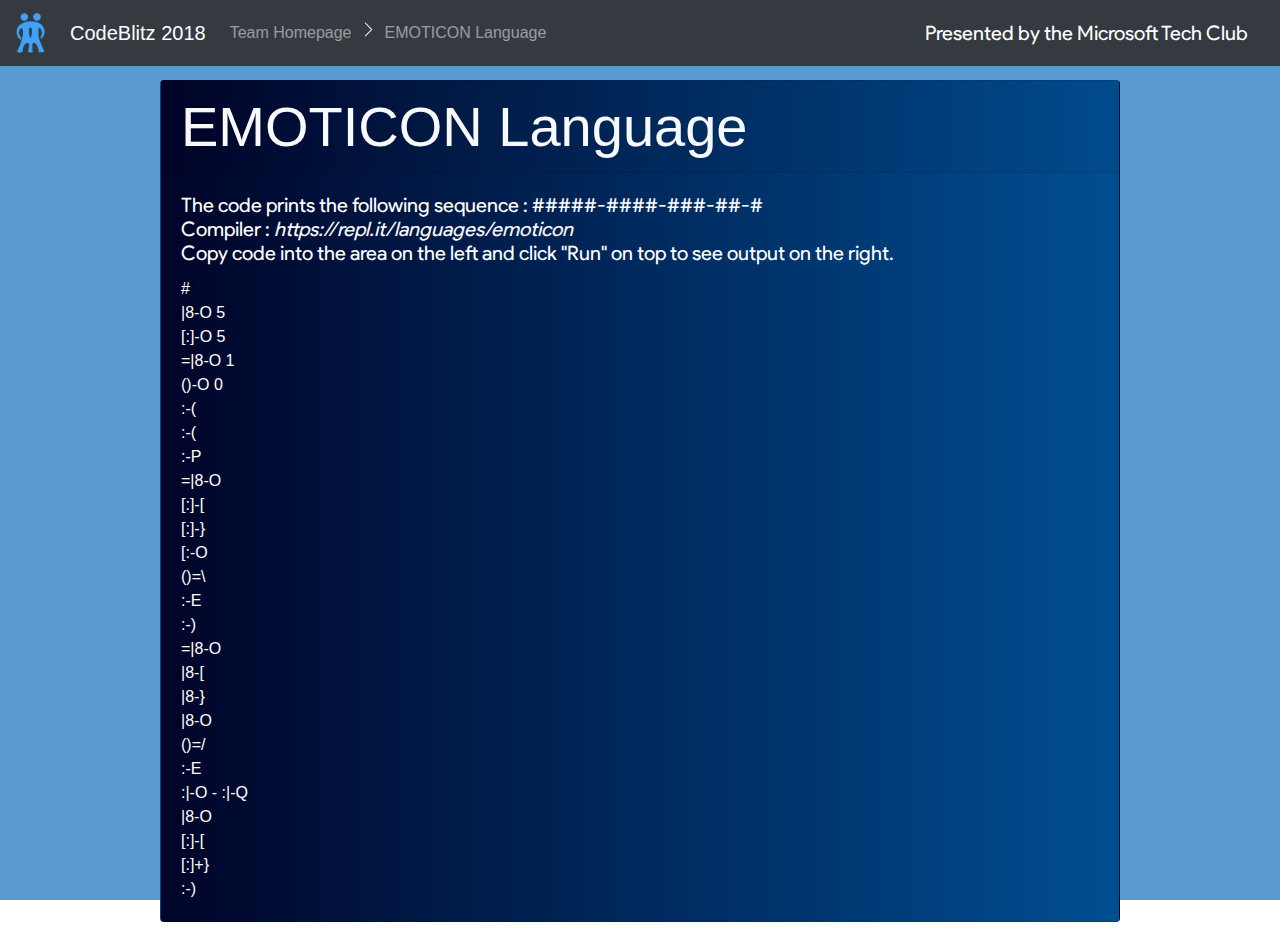
<file: codeblitz/matlab471.html>
<!doctype html>
<html lang="en">
  <head>
    <!-- Required meta tags -->
    <meta charset="utf-8">
    <meta name="viewport" content="width=device-width, initial-scale=1, shrink-to-fit=no">

    <!-- Bootstrap CSS -->
    <link rel="stylesheet" href="https://maxcdn.bootstrapcdn.com/bootstrap/4.0.0/css/bootstrap.min.css" integrity="sha384-Gn5384xqQ1aoWXA+058RXPxPg6fy4IWvTNh0E263XmFcJlSAwiGgFAW/dAiS6JXm" crossorigin="anonymous">
    <link rel="stylesheet" href="css/custom.css">
    <link rel="icon" href="img/logo1.png">
    <title>CodeBlitz 2018</title>
    <style>
        @font-face {
            font-family: "CodeblitzFont";
            src: url(ps.ttf) format("truetype");
        }
    </style>
  </head>
  <body>
      
  
      <nav class="navbar navbar-expand-lg navbar-dark bg-dark fixed-top">
          <a class="navbar-brand order-1" href="#" style="font-family: CodeblitzFont">
              Presented by the Microsoft Tech Club
          </a>
        <a class="navbar-brand" href="#">
              <img src="img/logo1.png" width="30" alt="">
        </a>
        <a class="navbar-brand display-1 ml-2" href="#">CodeBlitz 2018</a>
        
        <button class="navbar-toggler" type="button" data-toggle="collapse" data-target="#navbarNav" aria-controls="navbarNav" aria-expanded="false" aria-label="Toggle navigation">
          <span class="navbar-toggler-icon"></span>
        </button>
        <div class="collapse navbar-collapse" id="navbarNav">
          <ul class="navbar-nav">
            <li class="nav-item">
              <a class="nav-link" href="index.html" data-toggle="tooltip" data-placement="bottom" title="Click here to head to homepage!">Team Homepage<span class="sr-only">(current)</span></a>
            </li>
            <li class="nav-item">
                <img src="img/arrow.png" alt="" width="17" class="mt-2">
            </li>
            <li class="nav-item">
                <a class="nav-link" href="matlab471.html" data-toggle="tooltip" data-placement="bottom" title="Current Language">EMOTICON Language<span class="sr-only">(current)</span></a>
            </li>
            
          </ul>
        </div>
      </nav>
    <!-- Question -->

    <div class="card text-white bg-secondary mb-3 mx-auto" style="max-width: 60rem; margin-top: 5rem; background: linear-gradient(to right, #000428, #004e92);">
        <div class="card-header display-4 text-light">EMOTICON Language</div>
        <div class="card-body">
          <h5 class="card-title" style="font-family: CodeblitzFont">The code prints the following sequence : #####-####-###-##-#<br />
            Compiler : <a href="https://repl.it/languages/emoticon" class="text-light"><i>https://repl.it/languages/emoticon</i></a><br />
            Copy code into the area on the left and click "Run" on top to see output on the right.</h5>
          <p class="card-text">
              #<br />
              |8-O 5<br />
              [:]-O 5<br />
              =|8-O 1<br />
              ()-O 0<br />
              :-(<br />
                :-(<br />
                  :-P<br />
                  =|8-O<br />
                  [:]-[<br />
                  [:]-}<br />
                  [:-O<br />
                  ()=\<br />
                  :-E<br />
                :-)<br />
                =|8-O<br />
                |8-[<br />
                |8-}<br />
                |8-O<br />
                ()=/<br />
                :-E<br />
                :|-O - :|-Q<br />
                |8-O<br />
                [:]-[<br />
                [:]+}<br />
              :-)<br />

          </p>
        </div>
      </div>
    
    <!-- /Question --> 

    <!-- Optional JavaScript -->
    <!-- jQuery first, then Popper.js, then Bootstrap JS -->
    <script src="https://code.jquery.com/jquery-3.2.1.slim.min.js" integrity="sha384-KJ3o2DKtIkvYIK3UENzmM7KCkRr/rE9/Qpg6aAZGJwFDMVNA/GpGFF93hXpG5KkN" crossorigin="anonymous"></script>
    <script src="https://cdnjs.cloudflare.com/ajax/libs/popper.js/1.12.9/umd/popper.min.js" integrity="sha384-ApNbgh9B+Y1QKtv3Rn7W3mgPxhU9K/ScQsAP7hUibX39j7fakFPskvXusvfa0b4Q" crossorigin="anonymous"></script>
    <script src="https://maxcdn.bootstrapcdn.com/bootstrap/4.0.0/js/bootstrap.min.js" integrity="sha384-JZR6Spejh4U02d8jOt6vLEHfe/JQGiRRSQQxSfFWpi1MquVdAyjUar5+76PVCmYl" crossorigin="anonymous"></script>
  </body>
</file>
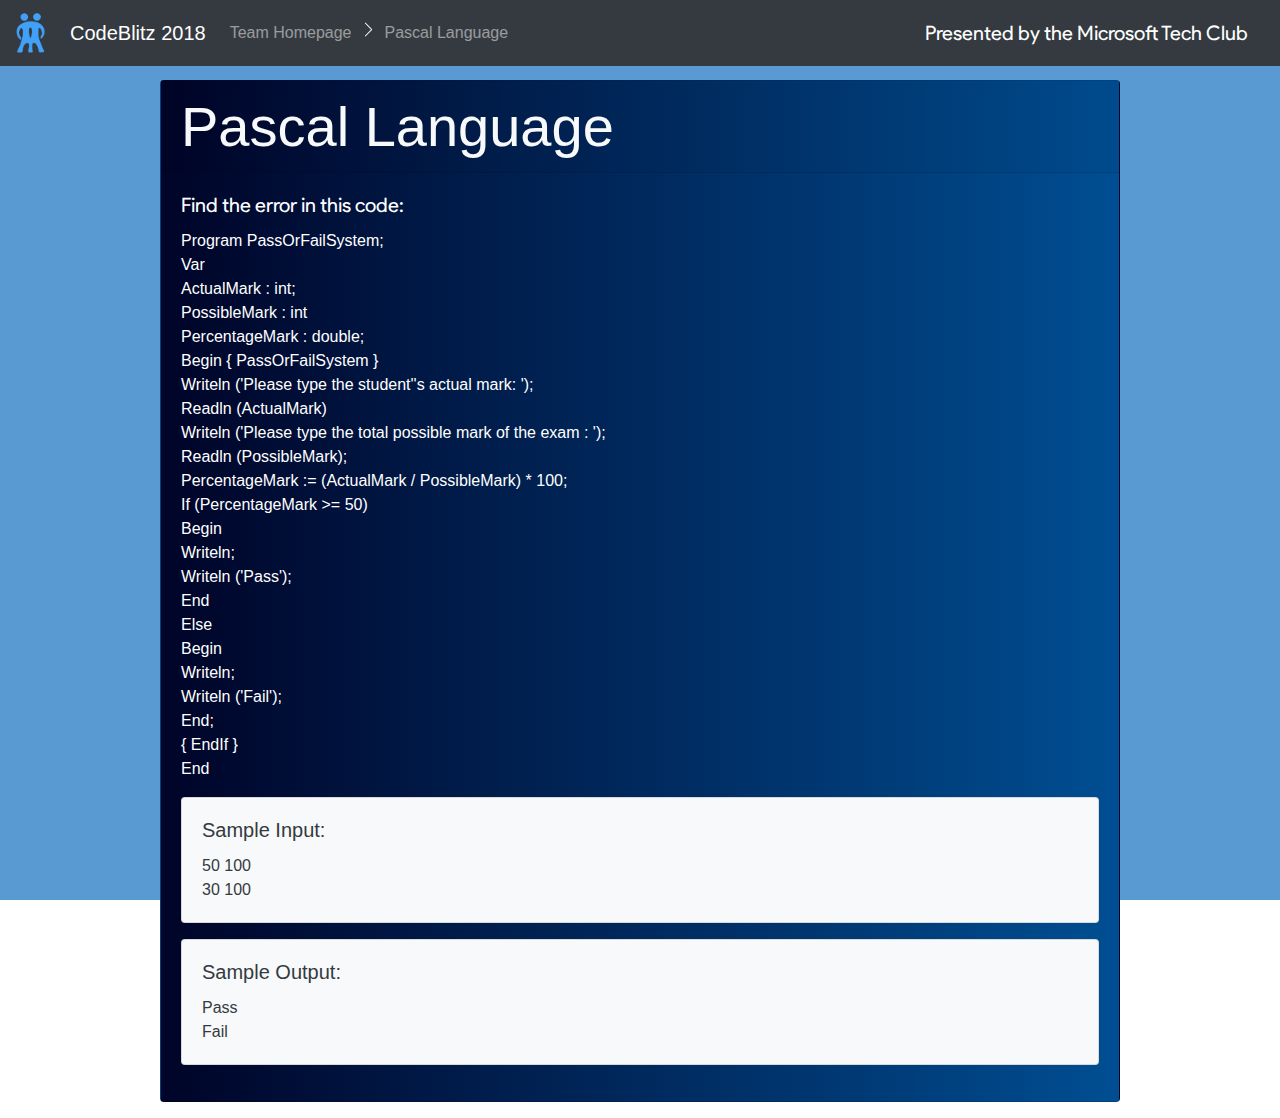
<file: codeblitz/pascal978.html>
<!doctype html>
<html lang="en">
  <head>
    <!-- Required meta tags -->
    <meta charset="utf-8">
    <meta name="viewport" content="width=device-width, initial-scale=1, shrink-to-fit=no">

    <!-- Bootstrap CSS -->
    <link rel="stylesheet" href="https://maxcdn.bootstrapcdn.com/bootstrap/4.0.0/css/bootstrap.min.css" integrity="sha384-Gn5384xqQ1aoWXA+058RXPxPg6fy4IWvTNh0E263XmFcJlSAwiGgFAW/dAiS6JXm" crossorigin="anonymous">
    <link rel="stylesheet" href="css/custom.css">
    <link rel="icon" href="img/logo1.png">
    <title>Pascal Language | CodeBlitz</title>
    <style>
        @font-face {
            font-family: "CodeblitzFont";
            src: url(ps.ttf) format("truetype");
        }
    </style>
  </head>
  <body>
      
  
      <nav class="navbar navbar-expand-lg navbar-dark bg-dark fixed-top">
          <a class="navbar-brand order-1" href="#" style="font-family: CodeblitzFont">
              Presented by the Microsoft Tech Club
          </a>
        <a class="navbar-brand" href="#">
              <img src="img/logo1.png" width="30" alt="">
        </a>
        <a class="navbar-brand display-1 ml-2" href="#">CodeBlitz 2018</a>
        
        <button class="navbar-toggler" type="button" data-toggle="collapse" data-target="#navbarNav" aria-controls="navbarNav" aria-expanded="false" aria-label="Toggle navigation">
          <span class="navbar-toggler-icon"></span>
        </button>
        <div class="collapse navbar-collapse" id="navbarNav">
          <ul class="navbar-nav">
            <li class="nav-item">
              <a class="nav-link" href="index.html" data-toggle="tooltip" data-placement="bottom" title="Click here to head to homepage!">Team Homepage<span class="sr-only">(current)</span></a>
            </li>
            <li class="nav-item">
                <img src="img/arrow.png" alt="" width="17" class="mt-2">
            </li>
            <li class="nav-item">
                <a class="nav-link" href="pascal978.html" data-toggle="tooltip" data-placement="bottom" title="Current Language">Pascal Language<span class="sr-only">(current)</span></a>
            </li>
            
          </ul>
        </div>
      </nav>
    <!-- Question -->

    <div class="card text-white bg-secondary mb-3 mx-auto" style="max-width: 60rem; margin-top: 5rem; background: linear-gradient(to right, #000428, #004e92);">
        <div class="card-header display-4 text-light">Pascal Language</div>
        <div class="card-body">
          <h5 class="card-title" style="font-family: CodeblitzFont">Find the error in this code:</h5>
          <p class="card-text">
              Program PassOrFailSystem;<br />

Var<br />

ActualMark : int;<br />

PossibleMark : int<br />

PercentageMark : double;<br />

Begin { PassOrFailSystem }<br />

Writeln ('Please type the student''s actual mark: ');<br />
Readln (ActualMark)<br />

Writeln ('Please type the total possible mark of the exam : ');<br />
Readln (PossibleMark);<br />

PercentageMark := (ActualMark / PossibleMark) * 100;<br />

If (PercentageMark >= 50) <br />
Begin<br />
Writeln;<br />
Writeln ('Pass');<br />
End<br />
Else<br />
Begin<br />
Writeln; <br />
Writeln ('Fail');<br />
End;<br />
{ EndIf }<br />

End<br />
<div class="card bg-light mb-3 mt-3 text-dark" style="max-width: 60rem;">
      
    <div class="card-body">
      <h5 class="card-title">Sample Input:</h5>
      <p class="card-text">
          50 100<br />
          30 100<br />
          
      </p>
    </div>
</div>
<div class="card bg-light mb-3 mt-3 text-dark" style="max-width: 60rem;">
      
    <div class="card-body">
      <h5 class="card-title">Sample Output:</h5>
      <p class="card-text">
          Pass<br />
          Fail<br />
          
      </p>
    </div>
</div>


          </p>
        </div>
      </div>
    
    <!-- /Question --> 

    <!-- Optional JavaScript -->
    <!-- jQuery first, then Popper.js, then Bootstrap JS -->
    <script src="https://code.jquery.com/jquery-3.2.1.slim.min.js" integrity="sha384-KJ3o2DKtIkvYIK3UENzmM7KCkRr/rE9/Qpg6aAZGJwFDMVNA/GpGFF93hXpG5KkN" crossorigin="anonymous"></script>
    <script src="https://cdnjs.cloudflare.com/ajax/libs/popper.js/1.12.9/umd/popper.min.js" integrity="sha384-ApNbgh9B+Y1QKtv3Rn7W3mgPxhU9K/ScQsAP7hUibX39j7fakFPskvXusvfa0b4Q" crossorigin="anonymous"></script>
    <script src="https://maxcdn.bootstrapcdn.com/bootstrap/4.0.0/js/bootstrap.min.js" integrity="sha384-JZR6Spejh4U02d8jOt6vLEHfe/JQGiRRSQQxSfFWpi1MquVdAyjUar5+76PVCmYl" crossorigin="anonymous"></script>
  </body>
</file>
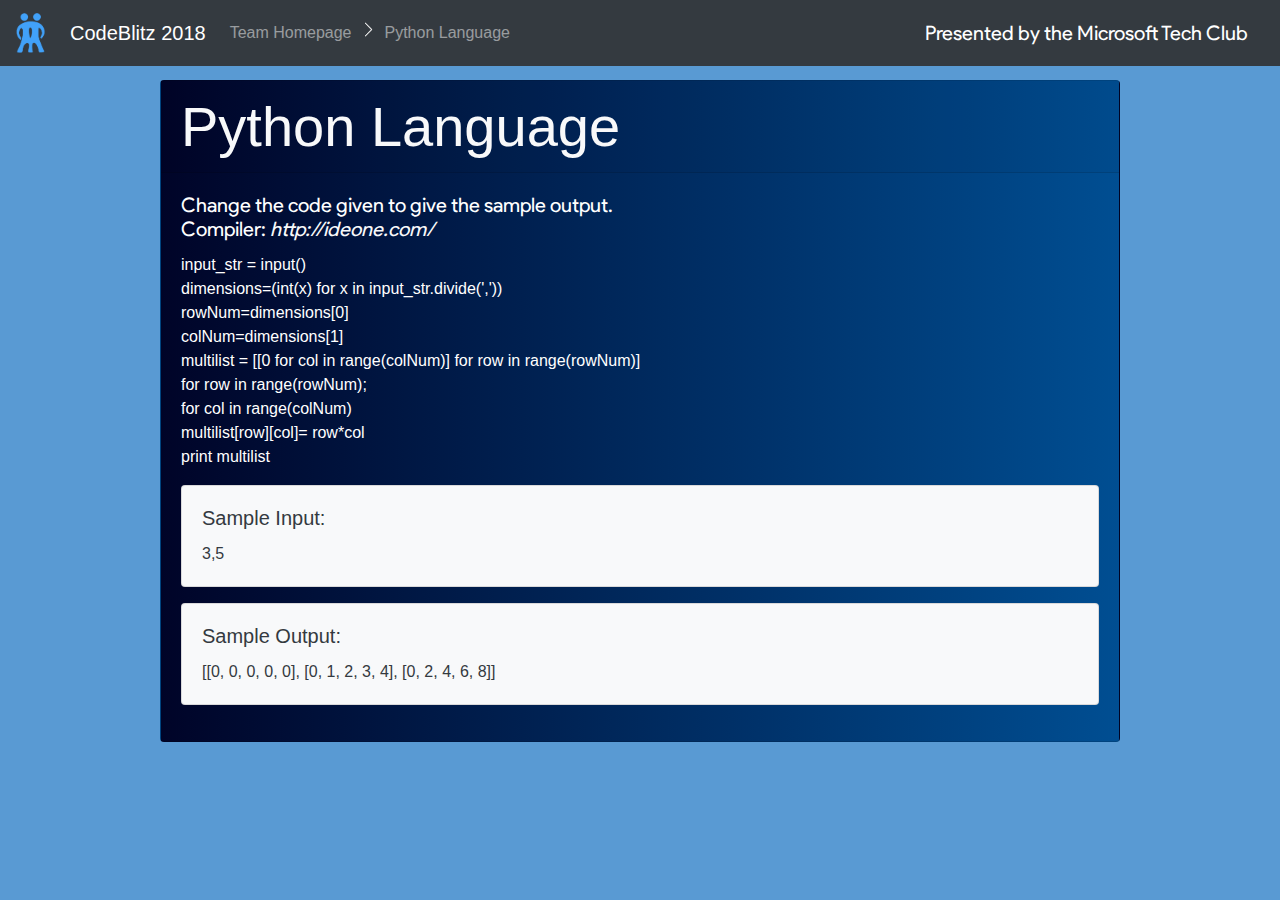
<file: codeblitz/python.html>
<!doctype html>
<html lang="en">
  <head>
    <!-- Required meta tags -->
    <meta charset="utf-8">
    <meta name="viewport" content="width=device-width, initial-scale=1, shrink-to-fit=no">

    <!-- Bootstrap CSS -->
    <link rel="stylesheet" href="https://maxcdn.bootstrapcdn.com/bootstrap/4.0.0/css/bootstrap.min.css" integrity="sha384-Gn5384xqQ1aoWXA+058RXPxPg6fy4IWvTNh0E263XmFcJlSAwiGgFAW/dAiS6JXm" crossorigin="anonymous">
    <link rel="stylesheet" href="css/custom.css">
    <link rel="icon" href="img/logo1.png">
    <title>CodeBlitz 2018</title>
    <style>
        @font-face {
            font-family: "CodeblitzFont";
            src: url(ps.ttf) format("truetype");
        }
    </style>
  </head>
  <body>
      
  
      <nav class="navbar navbar-expand-lg navbar-dark bg-dark fixed-top">
          <a class="navbar-brand order-1" href="#" style="font-family: CodeblitzFont">
              Presented by the Microsoft Tech Club
          </a>
        <a class="navbar-brand" href="#">
              <img src="img/logo1.png" width="30" alt="">
        </a>
        <a class="navbar-brand display-1 ml-2" href="#">CodeBlitz 2018</a>
        
        <button class="navbar-toggler" type="button" data-toggle="collapse" data-target="#navbarNav" aria-controls="navbarNav" aria-expanded="false" aria-label="Toggle navigation">
          <span class="navbar-toggler-icon"></span>
        </button>
        <div class="collapse navbar-collapse" id="navbarNav">
          <ul class="navbar-nav">
            <li class="nav-item">
              <a class="nav-link" href="index.html" data-toggle="tooltip" data-placement="bottom" title="Click here to head to homepage!">Team Homepage<span class="sr-only">(current)</span></a>
            </li>
            <li class="nav-item">
                <img src="img/arrow.png" alt="" width="17" class="mt-2">
            </li>
            <li class="nav-item">
                <a class="nav-link" href="python.html" data-toggle="tooltip" data-placement="bottom" title="Current Language">Python Language<span class="sr-only">(current)</span></a>
            </li>
            
          </ul>
        </div>
      </nav>
    <!-- Question -->

    <div class="card text-white bg-secondary mb-3 mx-auto" style="max-width: 60rem; margin-top: 5rem; background: linear-gradient(to right, #000428, #004e92);">
        <div class="card-header display-4 text-light">Python Language</div>
        <div class="card-body">
          <h5 class="card-title" style="font-family: CodeblitzFont">Change the code given to give the sample output.  <br />Compiler: <a href="http://ideone.com/" class="text-light"><i>http://ideone.com/</i></a></h5>
          <p class="card-text">
              input_str = input()<br />

              dimensions=(int(x) for x in input_str.divide(','))<br />
              
              rowNum=dimensions[0]<br />
              
              colNum=dimensions[1]<br />
              
              multilist = [[0 for col in range(colNum)] for row in range(rowNum)]<br />
              
              for row in range(rowNum);<br />
              
              for col in range(colNum)<br />
              
              multilist[row][col]= row*col<br />
              
              print multilist<br />
              <div class="card bg-light mb-3 mt-3 text-dark" style="max-width: 60rem;">
      
                  <div class="card-body">
                    <h5 class="card-title">Sample Input:</h5>
                    <p class="card-text">
                        3,5
                    </p>
                  </div>
              </div>
              <div class="card bg-light mb-3 mt-3 text-dark" style="max-width: 60rem;">
      
                  <div class="card-body">
                    <h5 class="card-title">Sample Output:</h5>
                    <p class="card-text">
                        [[0, 0, 0, 0, 0], [0, 1, 2, 3, 4], [0, 2, 4, 6, 8]]
                    </p>
                  </div>
              </div>
              
          </p>
        </div>
      </div>
    
    <!-- /Question --> 

    <!-- Optional JavaScript -->
    <!-- jQuery first, then Popper.js, then Bootstrap JS -->
    <script src="https://code.jquery.com/jquery-3.2.1.slim.min.js" integrity="sha384-KJ3o2DKtIkvYIK3UENzmM7KCkRr/rE9/Qpg6aAZGJwFDMVNA/GpGFF93hXpG5KkN" crossorigin="anonymous"></script>
    <script src="https://cdnjs.cloudflare.com/ajax/libs/popper.js/1.12.9/umd/popper.min.js" integrity="sha384-ApNbgh9B+Y1QKtv3Rn7W3mgPxhU9K/ScQsAP7hUibX39j7fakFPskvXusvfa0b4Q" crossorigin="anonymous"></script>
    <script src="https://maxcdn.bootstrapcdn.com/bootstrap/4.0.0/js/bootstrap.min.js" integrity="sha384-JZR6Spejh4U02d8jOt6vLEHfe/JQGiRRSQQxSfFWpi1MquVdAyjUar5+76PVCmYl" crossorigin="anonymous"></script>
  </body>
</file>
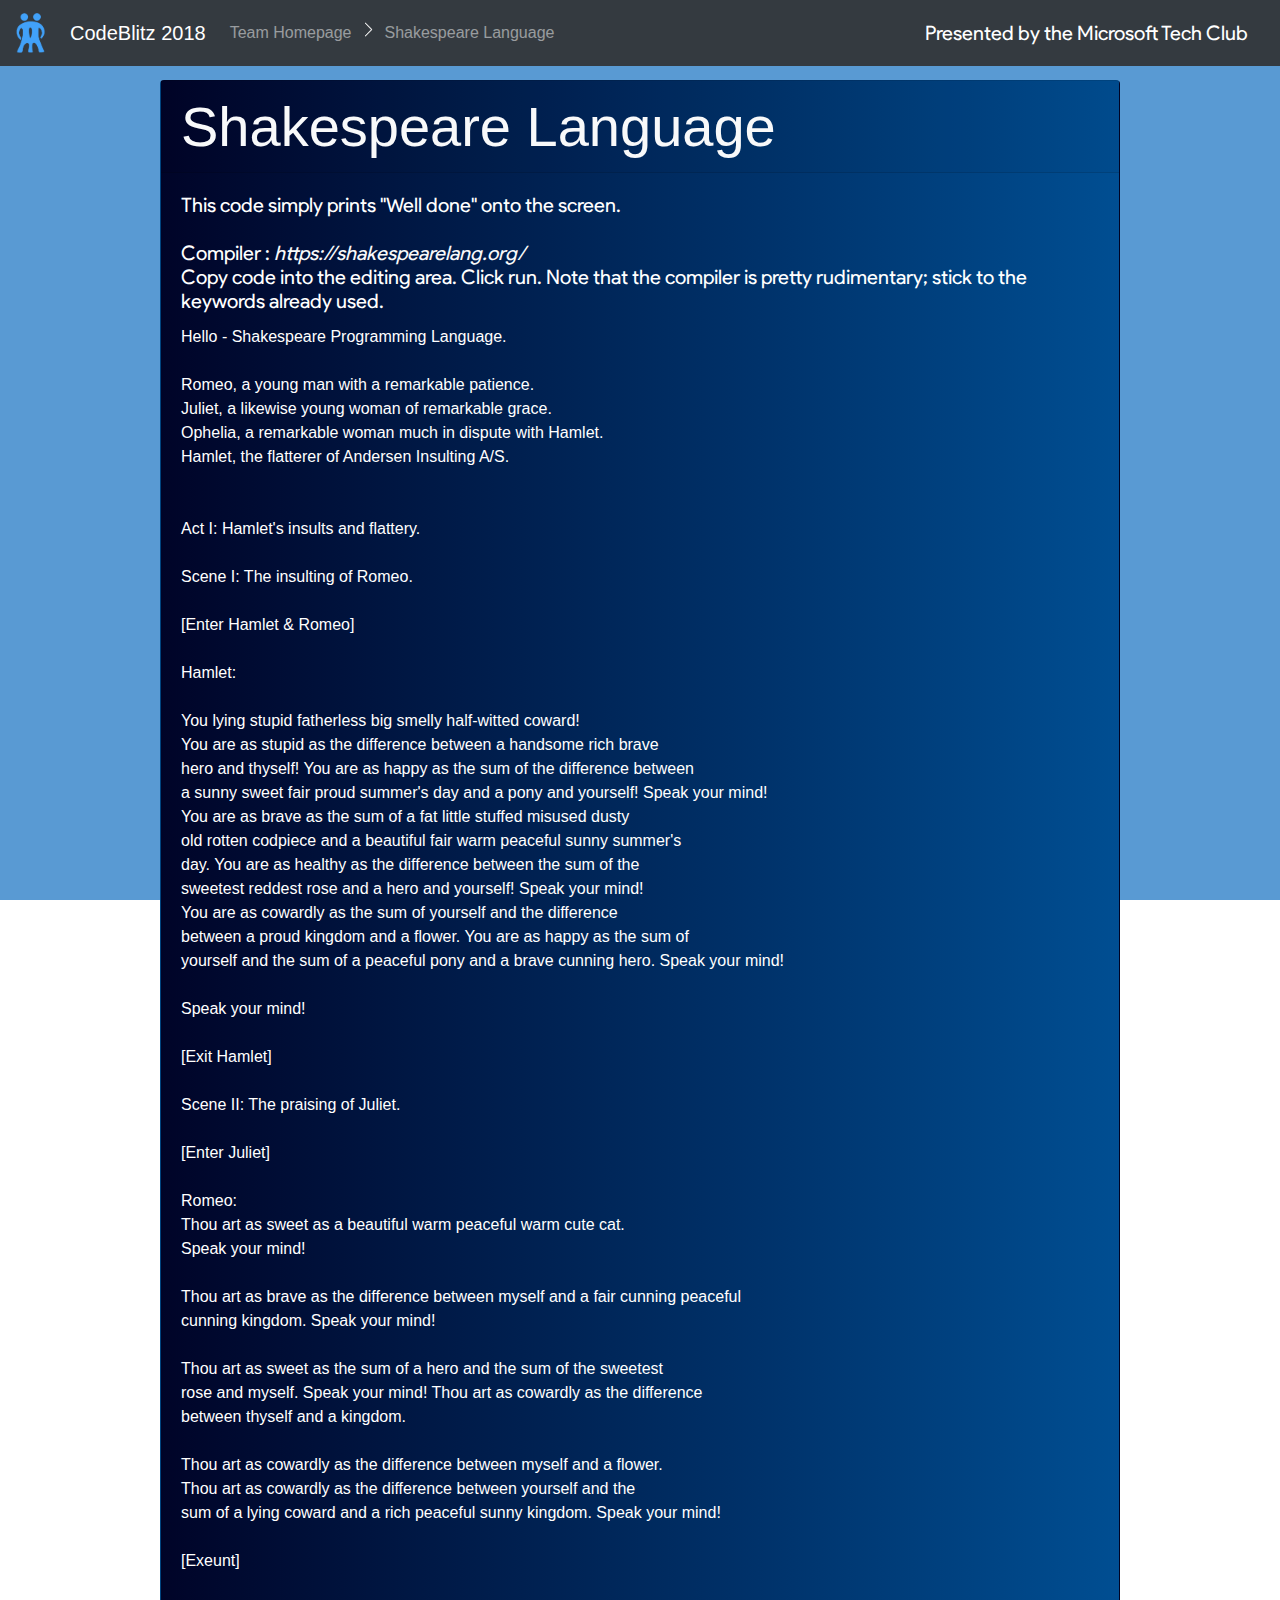
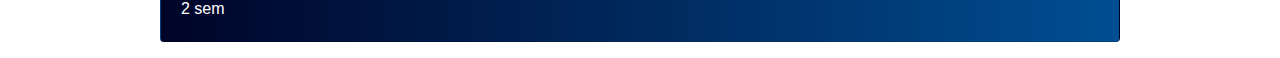
<file: codeblitz/Shakespeare293813.html>
<!doctype html>
<html lang="en">
  <head>
    <!-- Required meta tags -->
    <meta charset="utf-8">
    <meta name="viewport" content="width=device-width, initial-scale=1, shrink-to-fit=no">

    <!-- Bootstrap CSS -->
    <link rel="stylesheet" href="https://maxcdn.bootstrapcdn.com/bootstrap/4.0.0/css/bootstrap.min.css" integrity="sha384-Gn5384xqQ1aoWXA+058RXPxPg6fy4IWvTNh0E263XmFcJlSAwiGgFAW/dAiS6JXm" crossorigin="anonymous">
    <link rel="stylesheet" href="css/custom.css">
    <link rel="icon" href="img/logo1.png">
    <title>CodeBlitz 2018</title>
    <style>
        @font-face {
            font-family: "CodeblitzFont";
            src: url(ps.ttf) format("truetype");
        }
    </style>
  </head>
  <body>
      
  
      <nav class="navbar navbar-expand-lg navbar-dark bg-dark fixed-top">
          <a class="navbar-brand order-1" href="#" style="font-family: CodeblitzFont">
              Presented by the Microsoft Tech Club
          </a>
        <a class="navbar-brand" href="#">
              <img src="img/logo1.png" width="30" alt="">
        </a>
        <a class="navbar-brand display-1 ml-2" href="#">CodeBlitz 2018</a>
        
        <button class="navbar-toggler" type="button" data-toggle="collapse" data-target="#navbarNav" aria-controls="navbarNav" aria-expanded="false" aria-label="Toggle navigation">
          <span class="navbar-toggler-icon"></span>
        </button>
        <div class="collapse navbar-collapse" id="navbarNav">
          <ul class="navbar-nav">
            <li class="nav-item">
              <a class="nav-link" href="index.html" data-toggle="tooltip" data-placement="bottom" title="Click here to head to homepage!">Team Homepage<span class="sr-only">(current)</span></a>
            </li>
            <li class="nav-item">
                <img src="img/arrow.png" alt="" width="17" class="mt-2">
            </li>
            <li class="nav-item">
                <a class="nav-link" href="Shakespeare293813.html" data-toggle="tooltip" data-placement="bottom" title="Current Language">Shakespeare Language<span class="sr-only">(current)</span></a>
            </li>
            
          </ul>
        </div>
      </nav>
    <!-- Question -->

    <div class="card text-white bg-secondary mb-3 mx-auto" style="max-width: 60rem; margin-top: 5rem; background: linear-gradient(to right, #000428, #004e92);">
        <div class="card-header display-4 text-light">Shakespeare Language</div>
        <div class="card-body">
          <h5 class="card-title" style="font-family: CodeblitzFont">This code simply prints "Well done" onto the screen.<br /><br />Compiler : <a href="https://shakespearelang.org/" class="text-light"><i>https://shakespearelang.org/</i></a><br />
            Copy code into the editing area. Click run.
            Note that the compiler is pretty rudimentary; stick to the keywords already used.</h5>
          <p class="card-text">
              Hello - Shakespeare Programming Language.<br /><br />

              Romeo, a young man with a remarkable patience.<br />
              Juliet, a likewise young woman of remarkable grace.<br />
              Ophelia, a remarkable woman much in dispute with Hamlet.<br />
              Hamlet, the flatterer of Andersen Insulting A/S.<br /><br /><br />
              
              
                        Act I: Hamlet's insults and flattery.<br /><br />
              
                        Scene I: The insulting of Romeo.<br /><br />
              
              [Enter Hamlet &amp; Romeo]<br /><br />
              
              Hamlet:<br /><br />
              
               You lying stupid fatherless big smelly half-witted coward!<br />
               You are as stupid as the difference between a handsome rich brave<br />
               hero and thyself! You are as happy as the sum of the difference between<br />
               a sunny sweet fair proud summer's day and a pony and yourself! Speak your mind!<br />
              
               You are as brave as the sum of a fat little stuffed misused dusty<br />
               old rotten codpiece and a beautiful fair warm peaceful sunny summer's<br />
               day. You are as healthy as the difference between the sum of the<br />
               sweetest reddest rose and a hero and yourself! Speak your mind!<br />
              
               You are as cowardly as the sum of yourself and the difference<br />
               between a proud kingdom and a flower. You are as happy as the sum of<br />
               yourself and the sum of a peaceful pony and a brave cunning hero. Speak your mind!<br /><br />
              
               Speak your mind!<br /><br />
              
              [Exit Hamlet]<br /><br />
              
                        Scene II: The praising of Juliet.<br /><br />
              
              [Enter Juliet]<br /><br />
              
              Romeo:<br />
               Thou art as sweet as a beautiful warm peaceful warm cute cat.<br />
               Speak your mind!<br /><br />
               
               Thou art as brave as the difference between myself and a fair cunning peaceful<br />
               cunning kingdom. Speak your mind!<br /><br />
               
               Thou art as sweet as the sum of a hero and the sum of the sweetest<br />
               rose and myself. Speak your mind! Thou art as cowardly as the difference<br />
               between thyself and a kingdom.<br /><br />
               
               Thou art as cowardly as the difference between myself and a flower.<br />
               Thou art as cowardly as the difference between yourself and the<br />
               sum of a lying coward and a rich peaceful sunny kingdom. Speak your mind!<br /><br />
              
              [Exeunt]<br /><br />
              
              2 sem

          </p>
        </div>
      </div>
    
    <!-- /Question --> 

    <!-- Optional JavaScript -->
    <!-- jQuery first, then Popper.js, then Bootstrap JS -->
    <script src="https://code.jquery.com/jquery-3.2.1.slim.min.js" integrity="sha384-KJ3o2DKtIkvYIK3UENzmM7KCkRr/rE9/Qpg6aAZGJwFDMVNA/GpGFF93hXpG5KkN" crossorigin="anonymous"></script>
    <script src="https://cdnjs.cloudflare.com/ajax/libs/popper.js/1.12.9/umd/popper.min.js" integrity="sha384-ApNbgh9B+Y1QKtv3Rn7W3mgPxhU9K/ScQsAP7hUibX39j7fakFPskvXusvfa0b4Q" crossorigin="anonymous"></script>
    <script src="https://maxcdn.bootstrapcdn.com/bootstrap/4.0.0/js/bootstrap.min.js" integrity="sha384-JZR6Spejh4U02d8jOt6vLEHfe/JQGiRRSQQxSfFWpi1MquVdAyjUar5+76PVCmYl" crossorigin="anonymous"></script>
  </body>
</file>
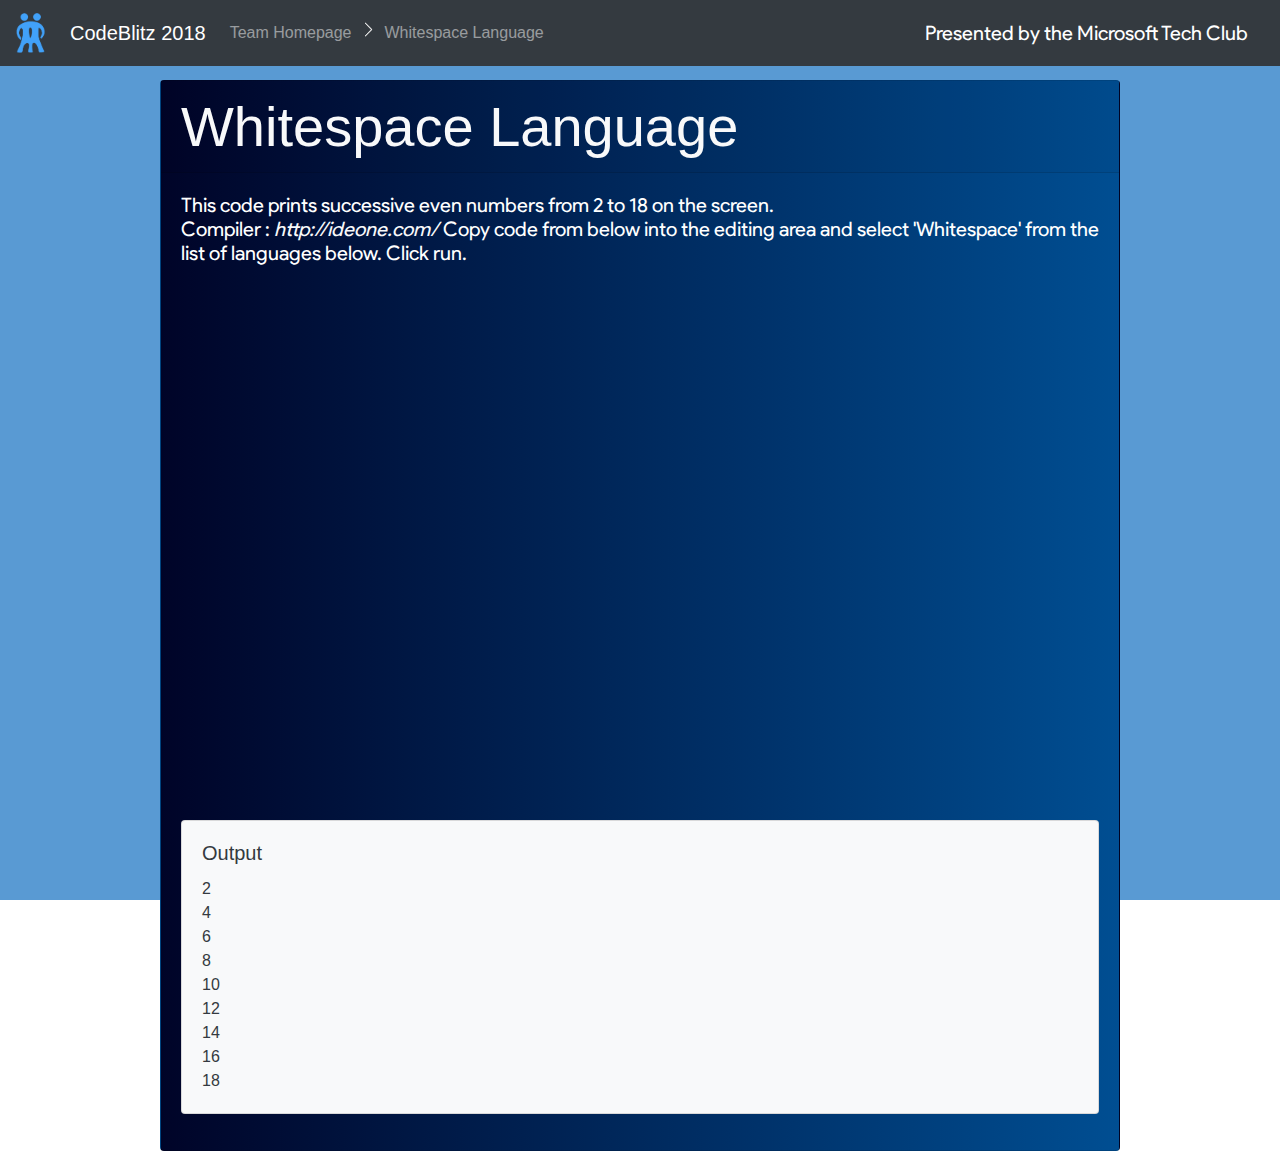
<file: codeblitz/whitespace9274.html>
<!doctype html>
<html lang="en">
  <head>
    <!-- Required meta tags -->
    <meta charset="utf-8">
    <meta name="viewport" content="width=device-width, initial-scale=1, shrink-to-fit=no">

    <!-- Bootstrap CSS -->
    <link rel="stylesheet" href="https://maxcdn.bootstrapcdn.com/bootstrap/4.0.0/css/bootstrap.min.css" integrity="sha384-Gn5384xqQ1aoWXA+058RXPxPg6fy4IWvTNh0E263XmFcJlSAwiGgFAW/dAiS6JXm" crossorigin="anonymous">
    <link rel="stylesheet" href="css/custom.css">
    <link rel="icon" href="img/logo1.png">
    <title>CodeBlitz 2018</title>
    <style>
        @font-face {
            font-family: "CodeblitzFont";
            src: url(ps.ttf) format("truetype");
        }
    </style>
  </head>
  <body>
      
  
      <nav class="navbar navbar-expand-lg navbar-dark bg-dark fixed-top">
          <a class="navbar-brand order-1" href="#" style="font-family: CodeblitzFont">
              Presented by the Microsoft Tech Club
          </a>
        <a class="navbar-brand" href="#">
              <img src="img/logo1.png" width="30" alt="">
        </a>
        <a class="navbar-brand display-1 ml-2" href="#">CodeBlitz 2018</a>
        
        <button class="navbar-toggler" type="button" data-toggle="collapse" data-target="#navbarNav" aria-controls="navbarNav" aria-expanded="false" aria-label="Toggle navigation">
          <span class="navbar-toggler-icon"></span>
        </button>
        <div class="collapse navbar-collapse" id="navbarNav">
          <ul class="navbar-nav">
            <li class="nav-item">
              <a class="nav-link" href="index.html" data-toggle="tooltip" data-placement="bottom" title="Click here to head to homepage!">Team Homepage<span class="sr-only">(current)</span></a>
            </li>
            <li class="nav-item">
                <img src="img/arrow.png" alt="" width="17" class="mt-2">
            </li>
            <li class="nav-item">
                <a class="nav-link" href="whitespace9274.html" data-toggle="tooltip" data-placement="bottom" title="Current Language">Whitespace Language<span class="sr-only">(current)</span></a>
            </li>
            
          </ul>
        </div>
      </nav>
    <!-- Question -->

    <div class="card text-white bg-secondary mb-3 mx-auto" style="max-width: 60rem; margin-top: 5rem; background: linear-gradient(to right, #000428, #004e92);">
        <div class="card-header display-4 text-light">Whitespace Language</div>
        <div class="card-body">
          <h5 class="card-title" style="font-family: CodeblitzFont">This code prints successive even numbers from 2 to 18 on the screen.<br />Compiler : <a href="http://ideone.com/" class="text-light"><i>http://ideone.com/</i></a> 
              Copy code from below into the editing area and select 'Whitespace' from the list of languages below. Click run.</h5>
          <p class="card-text">
<pre class="tab">   	 

   	    		
 
 	
 	   	 	 
	
      	
	    
    	 	  
	  	
	  	   	 	

 
 	    		

   	   	 	
 




  </pre><br />
  <div class="card bg-light mb-3 mt-3 text-dark" style="max-width: 60rem;">
      
      <div class="card-body">
        <h5 class="card-title">Output</h5>
        <p class="card-text">
            2<br />
            4<br />
            6<br />
            8<br />
            10<br />
            12<br />
            14<br />
            16<br />
            18
        </p>
      </div>
  </div>
  

          </p>
        </div>
      </div>
    
    <!-- /Question --> 

    <!-- Optional JavaScript -->
    <!-- jQuery first, then Popper.js, then Bootstrap JS -->
    <script src="https://code.jquery.com/jquery-3.2.1.slim.min.js" integrity="sha384-KJ3o2DKtIkvYIK3UENzmM7KCkRr/rE9/Qpg6aAZGJwFDMVNA/GpGFF93hXpG5KkN" crossorigin="anonymous"></script>
    <script src="https://cdnjs.cloudflare.com/ajax/libs/popper.js/1.12.9/umd/popper.min.js" integrity="sha384-ApNbgh9B+Y1QKtv3Rn7W3mgPxhU9K/ScQsAP7hUibX39j7fakFPskvXusvfa0b4Q" crossorigin="anonymous"></script>
    <script src="https://maxcdn.bootstrapcdn.com/bootstrap/4.0.0/js/bootstrap.min.js" integrity="sha384-JZR6Spejh4U02d8jOt6vLEHfe/JQGiRRSQQxSfFWpi1MquVdAyjUar5+76PVCmYl" crossorigin="anonymous"></script>
  </body>
</file>
<file: codeblitz/css/custom.css>
body{
    background: url('../img/mtclogo.svg');
    
    background-size:contain;
    background-attachment: fixed;
}

.card{

}
</file>
